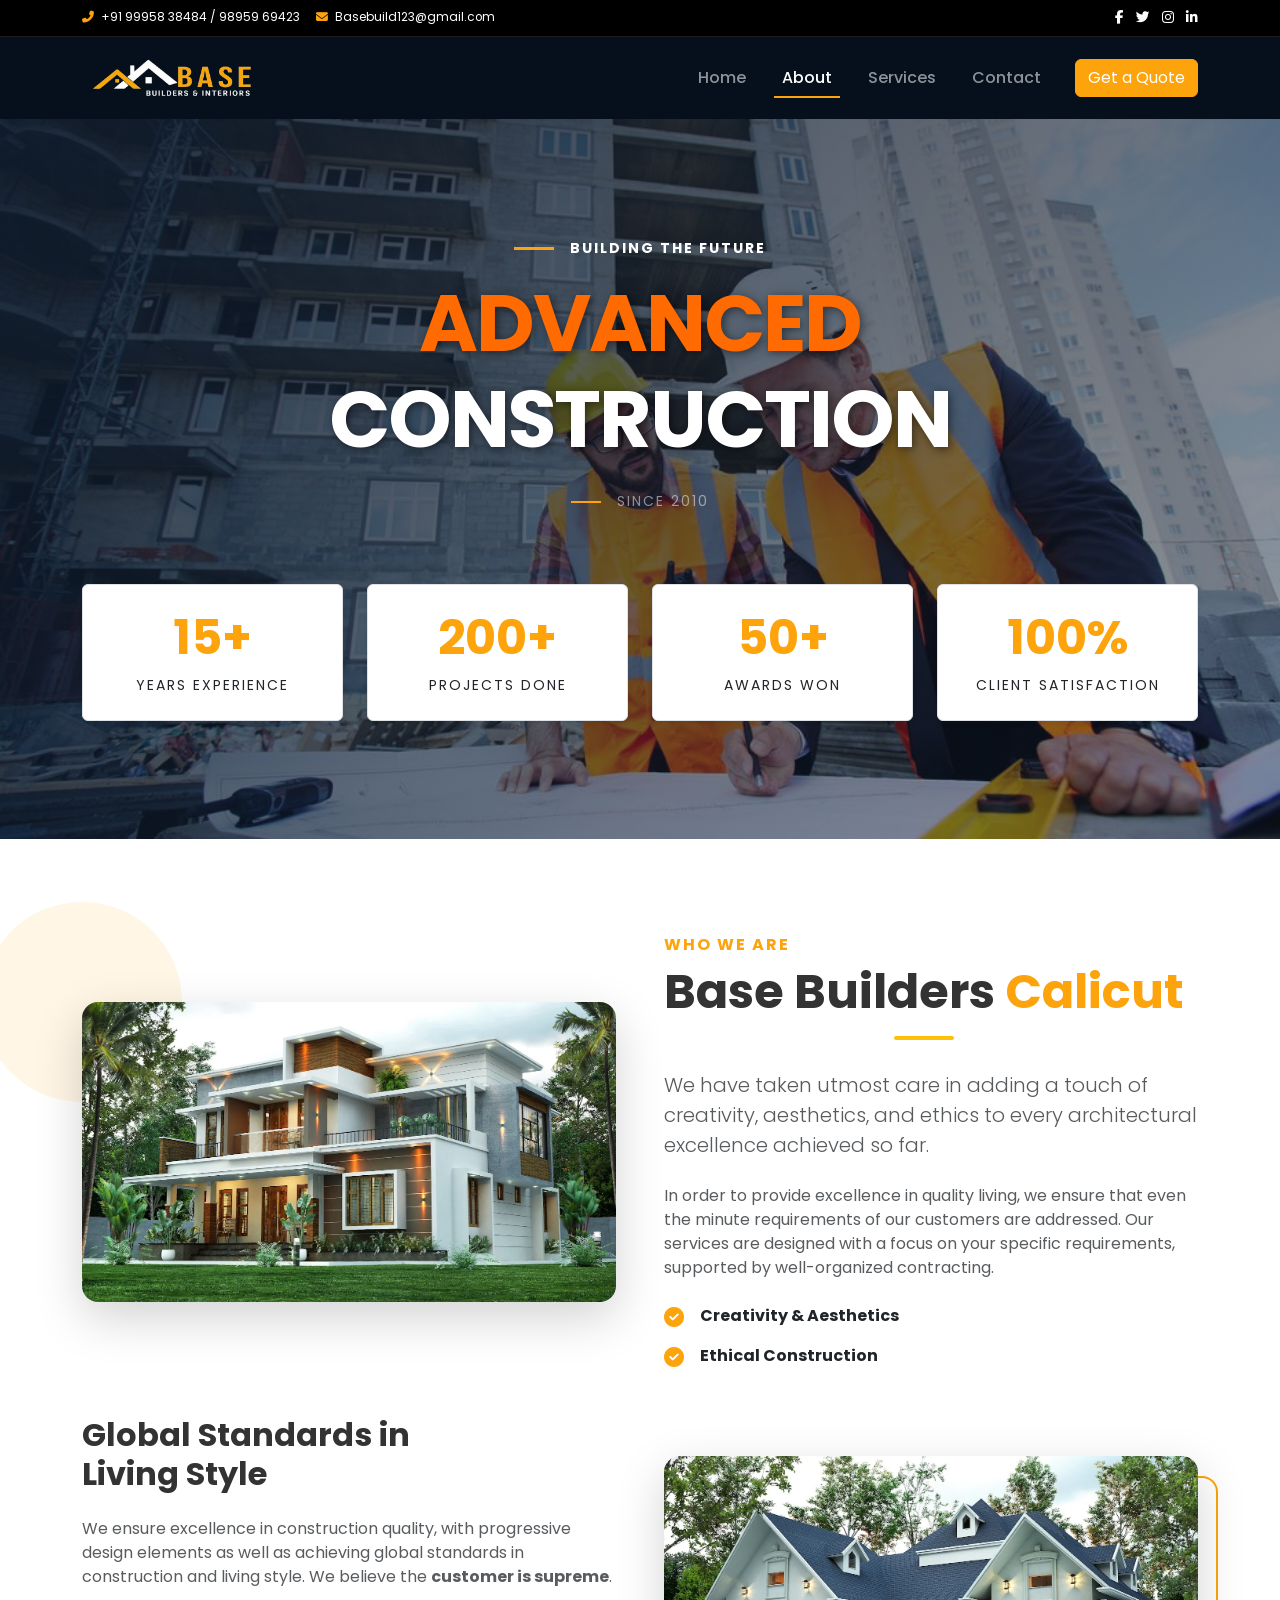
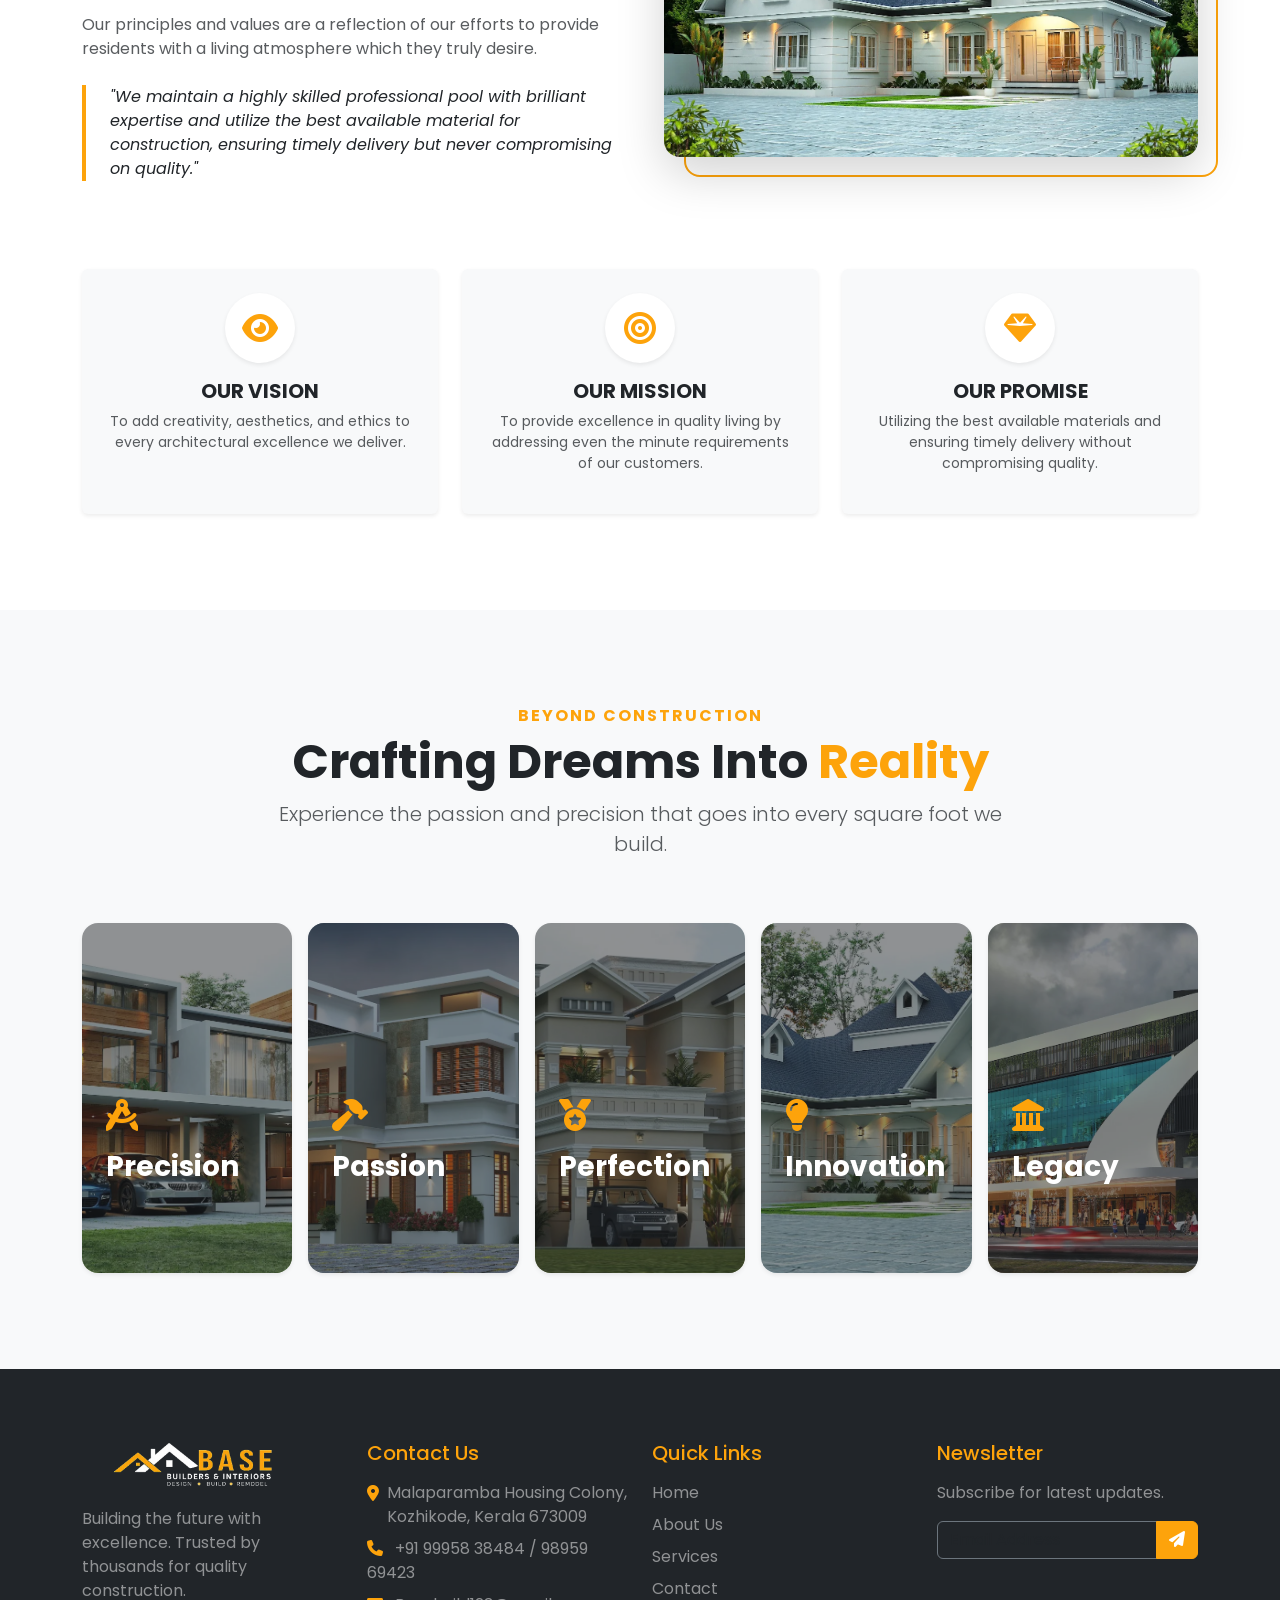
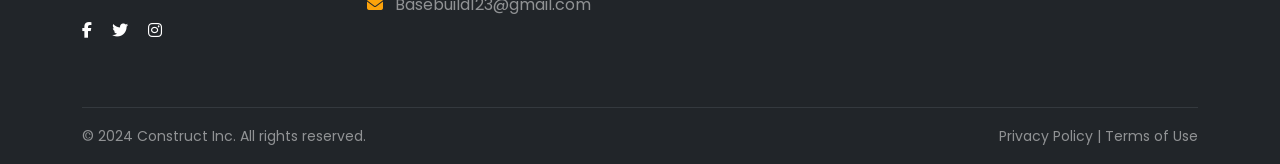
<file: about.html>
<!DOCTYPE html>
<html lang="en">

<head>
    <meta charset="UTF-8">
    <meta name="viewport" content="width=device-width, initial-scale=1.0">
    <link rel="apple-touch-icon" sizes="180x180" href="assets/images/favicon_io/apple-touch-icon.png">
    <link rel="icon" type="image/png" sizes="192x192" href="assets/images/favicon_io/android-chrome-192x192.png">
    <link rel="icon" type="image/png" sizes="512x512" href="assets/images/favicon_io/android-chrome-512x512.png">
    <link rel="manifest" href="assets/images/favicon_io/site.webmanifest">
    <title>Base Builders & Interiors - About Us</title>
    <link href="https://cdn.jsdelivr.net/npm/bootstrap@5.3.0/dist/css/bootstrap.min.css" rel="stylesheet">
    <link href="https://fonts.googleapis.com/css2?family=Poppins:wght@300;400;500;600;700&display=swap"
        rel="stylesheet">
    <link rel="stylesheet" href="https://cdnjs.cloudflare.com/ajax/libs/font-awesome/6.4.0/css/all.min.css">
    <link rel="stylesheet" href="assets/css/style.css">
    <!-- Preload Hero Image for Performance -->
    <link rel="preload" as="image" href="engineers/wdw.jpg">
</head>

<body>

    <!-- Repeat Navbar for consistency -->
    <div class="custom-top-nav py-2 text-white">
        <div class="container d-flex justify-content-center justify-content-md-between align-items-center">
            <div class="top-info d-flex flex-column flex-md-row align-items-center">
                <small class="me-md-3 mb-1 mb-md-0"><i class="fas fa-phone-alt me-1 text-warning"></i> +91 99958 38484 /
                    98959 69423</small>
                <small><i class="fas fa-envelope me-1 text-warning"></i> Basebuild123@gmail.com</small>
            </div>
            <div class="top-social d-none d-md-block">
                <a href="#" class="text-white me-2"><i class="fab fa-facebook-f"></i></a>
                <a href="#" class="text-white me-2"><i class="fab fa-twitter"></i></a>
                <a href="#" class="text-white me-2"><i class="fab fa-instagram"></i></a>
                <a href="#" class="text-white"><i class="fab fa-linkedin-in"></i></a>
            </div>
        </div>
    </div>

    <nav class="navbar navbar-expand-lg navbar-dark sticky-top" id="mainNav">
        <div class="container">
            <a class="navbar-brand fw-bold" href="index.html"><img src="assets/images/xdlogo.png" alt="Construct Logo"
                    style="height: 40px;"></a>
            <button class="navbar-toggler" type="button" data-bs-toggle="modal" data-bs-target="#mobileMenuModal">
                <i class="fas fa-bars text-warning fs-1"></i>
            </button>
            <div class="collapse navbar-collapse" id="navbarNav">
                <ul class="navbar-nav ms-auto mb-2 mb-lg-0">
                    <li class="nav-item"><a class="nav-link" href="index.html">Home</a></li>
                    <li class="nav-item"><a class="nav-link active" href="about.html">About</a></li>
                    <li class="nav-item"><a class="nav-link" href="services.html">Services</a></li>
                    <!-- <li class="nav-item"><a class="nav-link" href="details.html">Details</a></li> -->
                    <li class="nav-item"><a class="nav-link" href="contact.html">Contact</a></li>
                </ul>
                <a href="contact.html" class="btn btn-warning ms-3 d-none d-lg-block">Get a Quote</a>
            </div>
        </div>
    </nav>

    <!-- Mobile Modal -->
    <div class="modal fade" id="mobileMenuModal" tabindex="-1" aria-hidden="true">
        <div class="modal-dialog modal-fullscreen">
            <div class="modal-content bg-dark text-white">
                <div class="modal-header border-0">
                    <h5 class="modal-title"><img src="assets/images/xdlogo.png" alt="Construct Logo"
                            style="height: 40px;">
                    </h5>
                    <button type="button" class="btn-close btn-close-white" data-bs-dismiss="modal"
                        aria-label="Close"></button>
                </div>
                <div class="modal-body d-flex flex-column justify-content-center align-items-center">
                    <ul class="nav flex-column text-start fs-2 gap-3 w-100 px-5">
                        <li class="nav-item"><a class="nav-link text-white" href="index.html"><i
                                    class="fas fa-home me-3"></i> Home</a></li>
                        <li class="nav-item"><a class="nav-link text-white" href="about.html"><i
                                    class="fas fa-user me-3"></i> About</a></li>
                        <li class="nav-item"><a class="nav-link text-white" href="services.html"><i
                                    class="fas fa-hard-hat me-3"></i> Services</a></li>
                        <!-- <li class="nav-item"><a class="nav-link text-white" href="details.html"><i
                                    class="fas fa-layer-group me-3"></i> Details</a></li> -->
                        <li class="nav-item"><a class="nav-link text-white" href="contact.html"><i
                                    class="fas fa-envelope me-3"></i> Contact</a></li>
                    </ul>
                </div>
            </div>
        </div>
    </div>

    <!-- Page Header with Background Image and Cards -->
    <!-- Page Header with White Background and City Drawing -->
    <!-- Page Header with Background Image -->
    <!-- Page Header with Background Image -->
    <section class="position-relative text-white text-center d-flex align-items-center justify-content-center"
        style="min-height: 80vh; background: url('assets/images/engineers/pointing-sketch.jpg') center/cover no-repeat;">
        <!-- Gradient Overlay -->
        <div class="position-absolute top-0 start-0 w-100 h-100"
            style="background: linear-gradient(135deg, rgba(15, 28, 46, 0.9) 0%, rgba(15, 28, 46, 0.4) 100%);"></div>

        <div class="container position-relative z-1 py-5">
            <div class="row justify-content-center">
                <div class="col-lg-10">
                    <div class="d-flex align-items-center justify-content-center mb-3">
                        <span class="bg-warning me-3" style="width: 40px; height: 3px;"></span>
                        <span class="text-uppercase letter-spacing-2 small fw-bold">Building The Future</span>
                    </div>

                    <h1 class="display-1 fw-bold text-uppercase mb-4"
                        style="color: #ff6b00; text-shadow: 2px 2px 10px rgba(0,0,0,0.5); font-weight: 800; letter-spacing: -2px;">
                        Advanced<br><span class="text-white">Construction</span>
                    </h1>

                    <div class="d-flex align-items-center justify-content-center mt-3">
                        <span class="bg-warning me-3" style="width: 30px; height: 2px;"></span>
                        <span class="text-uppercase letter-spacing-2 small text-white-50">Since 2010</span>
                    </div>
                </div>
            </div>

            <!-- Floating Stats Cards (Updated to be visible on white) -->
            <div class="row g-4 justify-content-center mt-5">
                <div class="col-md-3 col-6">
                    <div class="card bg-white border shadow-sm py-4 hover-lift">
                        <h3 class="fw-bold text-warning display-5">15+</h3>
                        <p class="mb-0 small text-uppercase letter-spacing-2 text-dark">Years Experience</p>
                    </div>
                </div>
                <div class="col-md-3 col-6">
                    <div class="card bg-white border shadow-sm py-4 hover-lift">
                        <h3 class="fw-bold text-warning display-5">200+</h3>
                        <p class="mb-0 small text-uppercase letter-spacing-2 text-dark">Projects Done</p>
                    </div>
                </div>
                <div class="col-md-3 col-6">
                    <div class="card bg-white border shadow-sm py-4 hover-lift">
                        <h3 class="fw-bold text-warning display-5">50+</h3>
                        <p class="mb-0 small text-uppercase letter-spacing-2 text-dark">Awards Won</p>
                    </div>
                </div>
                <div class="col-md-3 col-6">
                    <div class="card bg-white border shadow-sm py-4 hover-lift">
                        <h3 class="fw-bold text-warning display-5">100%</h3>
                        <p class="mb-0 small text-uppercase letter-spacing-2 text-dark">Client Satisfaction</p>
                    </div>
                </div>
            </div>
        </div>
    </section>

    <!-- Who We Are Section -->
    <section class="py-5 bg-white overflow-hidden">
        <div class="container py-5">
            <!-- Part 1: Introduction -->
            <div class="row align-items-center mb-5 gx-5">
                <div class="col-lg-6 mb-4 mb-lg-0">
                    <div class="position-relative">
                        <img src="assets/images/ourworks/unnamed (1).webp"
                            class="img-fluid rounded-4 shadow-lg position-relative z-2"
                            alt="Base Builders Architecture">
                        <div class="position-absolute top-0 start-0 translate-middle bg-warning rounded-circle d-none d-lg-block"
                            style="width: 200px; height: 200px; opacity: 0.1; z-index: 1;"></div>
                        <div class="position-absolute bottom-0 end-0 translate-middle-x bg-dark rounded-circle d-none d-lg-block"
                            style="width: 150px; height: 150px; opacity: 0.05; z-index: 1;"></div>
                    </div>
                </div>
                <div class="col-lg-6">
                    <h6 class="text-warning text-uppercase fw-bold letter-spacing-2 mb-2">Who We Are</h6>
                    <h2 class="display-5 fw-bold mb-4 title-centered-line d-inline-block">Base Builders <span
                            class="text-warning">Calicut</span></h2>
                    <p class="lead text-dark opacity-75 mb-4">
                        We have taken utmost care in adding a touch of creativity, aesthetics, and ethics to every
                        architectural excellence achieved so far.
                    </p>
                    <p class="text-muted mb-4">
                        In order to provide excellence in quality living, we ensure that even the minute requirements of
                        our customers are addressed.
                        Our services are designed with a focus on your specific requirements, supported by
                        well-organized contracting.
                    </p>
                    <div class="d-flex align-items-center mb-3">
                        <i class="fas fa-check-circle text-warning fa-lg me-3"></i>
                        <span class="fw-bold text-dark">Creativity & Aesthetics</span>
                    </div>
                    <div class="d-flex align-items-center">
                        <i class="fas fa-check-circle text-warning fa-lg me-3"></i>
                        <span class="fw-bold text-dark">Ethical Construction</span>
                    </div>
                </div>
            </div>

            <!-- Part 2: Premium Standards -->
            <div class="row align-items-center flex-lg-row-reverse mt-5 gx-5">
                <div class="col-lg-6 mb-4 mb-lg-0">
                    <div class="position-relative">
                        <img src="assets/images/ourworks/unnamed (2).webp"
                            class="img-fluid rounded-4 shadow-lg position-relative z-2" alt="Premium Living Standards">
                        <!-- Decorative Border -->
                        <div class="position-absolute top-0 start-0 w-100 h-100 border border-warning border-2 rounded-4"
                            style="transform: translate(20px, 20px); z-index: 1;"></div>
                    </div>
                </div>
                <div class="col-lg-6">
                    <h2 class="fw-bold mb-4">Global Standards in <br>Living Style</h2>
                    <p class="text-muted mb-4">
                        We ensure excellence in construction quality, with progressive design elements as well as
                        achieving global standards in construction and living style.
                        We believe the <strong>customer is supreme</strong>.
                    </p>
                    <p class="text-muted mb-4">
                        Our principles and values are a reflection of our efforts to provide residents with a living
                        atmosphere which they truly desire.
                    </p>
                    <blockquote class="border-start border-warning border-4 ps-4 fst-italic text-dark">
                        "We maintain a highly skilled professional pool with brilliant expertise and utilize the best
                        available material for construction, ensuring timely delivery but never compromising on
                        quality."
                    </blockquote>
                </div>
            </div>

            <!-- Part 3: Core Values Cards -->
            <div class="row g-4 mt-5">
                <div class="col-md-4">
                    <div class="card h-100 border-0 shadow-sm hover-lift bg-light">
                        <div class="card-body p-4 text-center">
                            <div class="icon-box-floating bg-white text-warning rounded-circle shadow-sm mx-auto mb-3 d-flex align-items-center justify-content-center"
                                style="width: 70px; height: 70px;">
                                <i class="fas fa-eye fa-2x"></i>
                            </div>
                            <h5 class="fw-bold text-uppercase">Our Vision</h5>
                            <p class="text-muted small">To add creativity, aesthetics, and ethics to every architectural
                                excellence we deliver.</p>
                        </div>
                    </div>
                </div>
                <div class="col-md-4">
                    <div class="card h-100 border-0 shadow-sm hover-lift bg-light">
                        <div class="card-body p-4 text-center">
                            <div class="icon-box-floating bg-white text-warning rounded-circle shadow-sm mx-auto mb-3 d-flex align-items-center justify-content-center"
                                style="width: 70px; height: 70px;">
                                <i class="fas fa-bullseye fa-2x"></i>
                            </div>
                            <h5 class="fw-bold text-uppercase">Our Mission</h5>
                            <p class="text-muted small">To provide excellence in quality living by addressing even the
                                minute requirements of our customers.</p>
                        </div>
                    </div>
                </div>
                <div class="col-md-4">
                    <div class="card h-100 border-0 shadow-sm hover-lift bg-light">
                        <div class="card-body p-4 text-center">
                            <div class="icon-box-floating bg-white text-warning rounded-circle shadow-sm mx-auto mb-3 d-flex align-items-center justify-content-center"
                                style="width: 70px; height: 70px;">
                                <i class="fas fa-gem fa-2x"></i>
                            </div>
                            <h5 class="fw-bold text-uppercase">Our Promise</h5>
                            <p class="text-muted small">Utilizing the best available materials and ensuring timely
                                delivery without compromising quality.</p>
                        </div>
                    </div>
                </div>
            </div>
        </div>
    </section>

    <!-- Crafting Dreams - Accordion Gallery -->
    <section class="py-5 bg-light overflow-hidden">
        <div class="container py-5">
            <div class="row justify-content-center mb-5">
                <div class="col-lg-8 text-center">
                    <h6 class="text-warning text-uppercase fw-bold letter-spacing-2 mb-2">Beyond Construction</h6>
                    <h2 class="display-5 fw-bold text-dark">Crafting Dreams Into <span
                            class="text-warning">Reality</span></h2>
                    <p class="lead text-muted">Experience the passion and precision that goes into every square foot we
                        build.</p>
                </div>
            </div>

            <!-- Accordion Gallery Container -->
            <div class="d-flex flex-column flex-lg-row gap-3" style="min-height: 350px;">

                <!-- Panel 1: Precision -->
                <div class="accordion-panel position-relative rounded-4 overflow-hidden flex-fill shadow-sm"
                    style="background: url('assets/images/ourworks/unnamed (3).webp') center/cover; transition: all 0.5s ease; cursor: pointer; min-height: 200px;">
                    <div
                        class="position-absolute top-0 start-0 w-100 h-100 bg-dark opacity-50 transition-opacity panel-overlay">
                    </div>
                    <div class="position-absolute bottom-0 start-0 p-4 text-white w-100 z-1">
                        <div class="icon-box mb-3 text-warning"><i class="fas fa-drafting-compass fa-2x"></i></div>
                        <h3 class="fw-bold mb-2">Precision</h3>
                        <p class="fw-bold text-white panel-desc opacity-0 transition-opacity"
                            style="max-height: 0; overflow: hidden;">Every measurement matters. We ensure 100% accuracy
                            in our architectural planning.</p>
                    </div>
                </div>

                <!-- Panel 2: Passion -->
                <div class="accordion-panel position-relative rounded-4 overflow-hidden flex-fill shadow-sm"
                    style="background: url('assets/images/ourworks/unnamed (7).webp') center/cover; transition: all 0.5s ease; cursor: pointer; min-height: 200px;">
                    <div
                        class="position-absolute top-0 start-0 w-100 h-100 bg-dark opacity-50 transition-opacity panel-overlay">
                    </div>
                    <div class="position-absolute bottom-0 start-0 p-4 text-white w-100 z-1">
                        <div class="icon-box mb-3 text-warning"><i class="fas fa-hammer fa-2x"></i></div>
                        <h3 class="fw-bold mb-2">Passion</h3>
                        <p class="fw-bold text-white panel-desc opacity-0 transition-opacity"
                            style="max-height: 0; overflow: hidden;">Our team builds
                            with heart. Dedication is the mortar that holds our projects together.</p>
                    </div>
                </div>

                <!-- Panel 3: Perfection -->
                <div class="accordion-panel position-relative rounded-4 overflow-hidden flex-fill shadow-sm"
                    style="background: url('assets/images/ourworks/unnamed (5).webp') center/cover; transition: all 0.5s ease; cursor: pointer; min-height: 200px;">
                    <div
                        class="position-absolute top-0 start-0 w-100 h-100 bg-dark opacity-50 transition-opacity panel-overlay">
                    </div>
                    <div class="position-absolute bottom-0 start-0 p-4 text-white w-100 z-1">
                        <div class="icon-box mb-3 text-warning"><i class="fas fa-medal fa-2x"></i></div>
                        <h3 class="fw-bold mb-2">Perfection</h3>
                        <p class="fw-bold text-white panel-desc opacity-0 transition-opacity"
                            style="max-height: 0; overflow: hidden;">We don't stop until it's flawless. Global standards
                            for local masterpieces.</p>
                    </div>
                </div>

                <!-- Panel 4: Innovation -->
                <div class="accordion-panel position-relative rounded-4 overflow-hidden flex-fill shadow-sm"
                    style="background: url('assets/images/ourworks/unnamed (2).webp') center/cover; transition: all 0.5s ease; cursor: pointer; min-height: 200px;">
                    <div
                        class="position-absolute top-0 start-0 w-100 h-100 bg-dark opacity-50 transition-opacity panel-overlay">
                    </div>
                    <div class="position-absolute bottom-0 start-0 p-4 text-white w-100 z-1">
                        <div class="icon-box mb-3 text-warning"><i class="fas fa-lightbulb fa-2x"></i></div>
                        <h3 class="fw-bold mb-2">Innovation</h3>
                        <p class="fw-bold text-white panel-desc opacity-0 transition-opacity"
                            style="max-height: 0; overflow: hidden;">Pushing boundaries with cutting-edge design and
                            modern
                            construction techniques.</p>
                    </div>
                </div>

                <!-- Panel 5: Legacy -->
                <div class="accordion-panel position-relative rounded-4 overflow-hidden flex-fill shadow-sm"
                    style="background: url('assets/images/ourworks/unnamed (6).webp') center/cover; transition: all 0.5s ease; cursor: pointer; min-height: 200px;">
                    <div
                        class="position-absolute top-0 start-0 w-100 h-100 bg-dark opacity-50 transition-opacity panel-overlay">
                    </div>
                    <div class="position-absolute bottom-0 start-0 p-4 text-white w-100 z-1">
                        <div class="icon-box mb-3 text-warning"><i class="fas fa-landmark fa-2x"></i></div>
                        <h3 class="fw-bold mb-2">Legacy</h3>
                        <p class="fw-bold text-white panel-desc opacity-0 transition-opacity"
                            style="max-height: 0; overflow: hidden;">Building structures that stand the test of time,
                            creating a lasting impact.</p>
                    </div>
                </div>
            </div>
        </div>
    </section>

    <!-- Footer -->
    <!-- Footer -->
    <footer class="bg-dark text-white pt-5 pb-3">
        <div class="container">
            <div class="row py-4">
                <!-- Column 1: Logo -->
                <div class="col-lg-3 col-md-6 mb-4">
                    <a class="navbar-brand fw-bold fs-3" href="index.html">
                        <img src="assets/images/d.png" alt="Construct Logo" style="height: 50px;">
                    </a>
                    <p class="mt-3 text-white-50">
                        Building the future with excellence. Trusted by thousands for quality construction.
                    </p>
                    <div class="social-links mt-3">
                        <a href="#" class="text-white me-3"><i class="fab fa-facebook-f"></i></a>
                        <a href="#" class="text-white me-3"><i class="fab fa-twitter"></i></a>
                        <a href="#" class="text-white me-3"><i class="fab fa-instagram"></i></a>
                    </div>
                </div>
                <!-- Column 2: Address -->
                <div class="col-lg-3 col-md-6 mb-4">
                    <h5 class="text-warning mb-3">Contact Us</h5>
                    <ul class="list-unstyled text-white-50">
                        <li class="mb-2 d-flex"><i class="fas fa-map-marker-alt me-2 text-warning mt-1"></i>
                            <span>Malaparamba Housing Colony, Kozhikode, Kerala 673009</span>
                        </li>
                        <li class="mb-2"><i class="fas fa-phone me-2 text-warning"></i> +91 99958 38484 / 98959 69423
                        </li>
                        <li class="mb-2"><i class="fas fa-envelope me-2 text-warning"></i> Basebuild123@gmail.com</li>
                    </ul>
                </div>
                <!-- Column 3: Quick Links -->
                <div class="col-lg-3 col-md-6 mb-4">
                    <h5 class="text-warning mb-3">Quick Links</h5>
                    <ul class="list-unstyled">
                        <li class="mb-2"><a href="index.html"
                                class="text-white-50 text-decoration-none hover-white">Home</a></li>
                        <li class="mb-2"><a href="about.html"
                                class="text-white-50 text-decoration-none hover-white">About Us</a></li>
                        <!-- <li class="mb-2"><a href="details.html"
                                class="text-white-50 text-decoration-none hover-white">Details</a></li> -->
                        <li class="mb-2"><a href="services.html"
                                class="text-white-50 text-decoration-none hover-white">Services</a></li>
                        <li class="mb-2"><a href="contact.html"
                                class="text-white-50 text-decoration-none hover-white">Contact</a></li>
                    </ul>
                </div>
                <!-- Column 4: Newsletter -->
                <div class="col-lg-3 col-md-6 mb-4">
                    <h5 class="text-warning mb-3">Newsletter</h5>
                    <p class="text-white-50">Subscribe for latest updates.</p>
                    <form>
                        <div class="input-group mb-3">
                            <input type="email" class="form-control bg-transparent text-white border-secondary"
                                placeholder="Email Address">
                            <button class="btn btn-warning" type="button"><i class="fas fa-paper-plane"></i></button>
                        </div>
                    </form>
                </div>
            </div>
            <hr class="border-secondary">
            <div class="row">
                <div class="col-md-6 text-center text-md-start">
                    <small class="text-white-50">&copy; 2024 Construct Inc. All rights reserved.</small>
                </div>
                <div class="col-md-6 text-center text-md-end">
                    <small class="text-white-50">Privacy Policy | Terms of Use</small>
                </div>
            </div>
        </div>
    </footer>

    <script src="https://cdn.jsdelivr.net/npm/bootstrap@5.3.0/dist/js/bootstrap.bundle.min.js"></script>
    <script src="assets/js/image-loader.js"></script>
    <script>
        // Accordion Gallery Interaction for Mobile/Touch
        document.addEventListener('DOMContentLoaded', function () {
            const panels = document.querySelectorAll('.accordion-panel');

            // Click Handler
            panels.forEach(panel => {
                panel.addEventListener('click', function () {
                    panels.forEach(p => {
                        if (p !== this) p.classList.remove('active');
                    });
                    this.classList.toggle('active');
                });
            });

            // Scroll Handler (Mobile Only)
            if (window.innerWidth <= 991) {
                const observerOptions = {
                    root: null,
                    rootMargin: '-20% 0px -20% 0px', // Trigger when element is in middle 60% of screen
                    threshold: 0.5
                };

                const observer = new IntersectionObserver((entries) => {
                    entries.forEach(entry => {
                        if (entry.isIntersecting) {
                            // Close others
                            panels.forEach(p => p.classList.remove('active'));
                            // Open current
                            entry.target.classList.add('active');
                        }
                    });
                }, observerOptions);

                panels.forEach(panel => observer.observe(panel));
            }
        });
    </script>
</body>

</html>
</file>
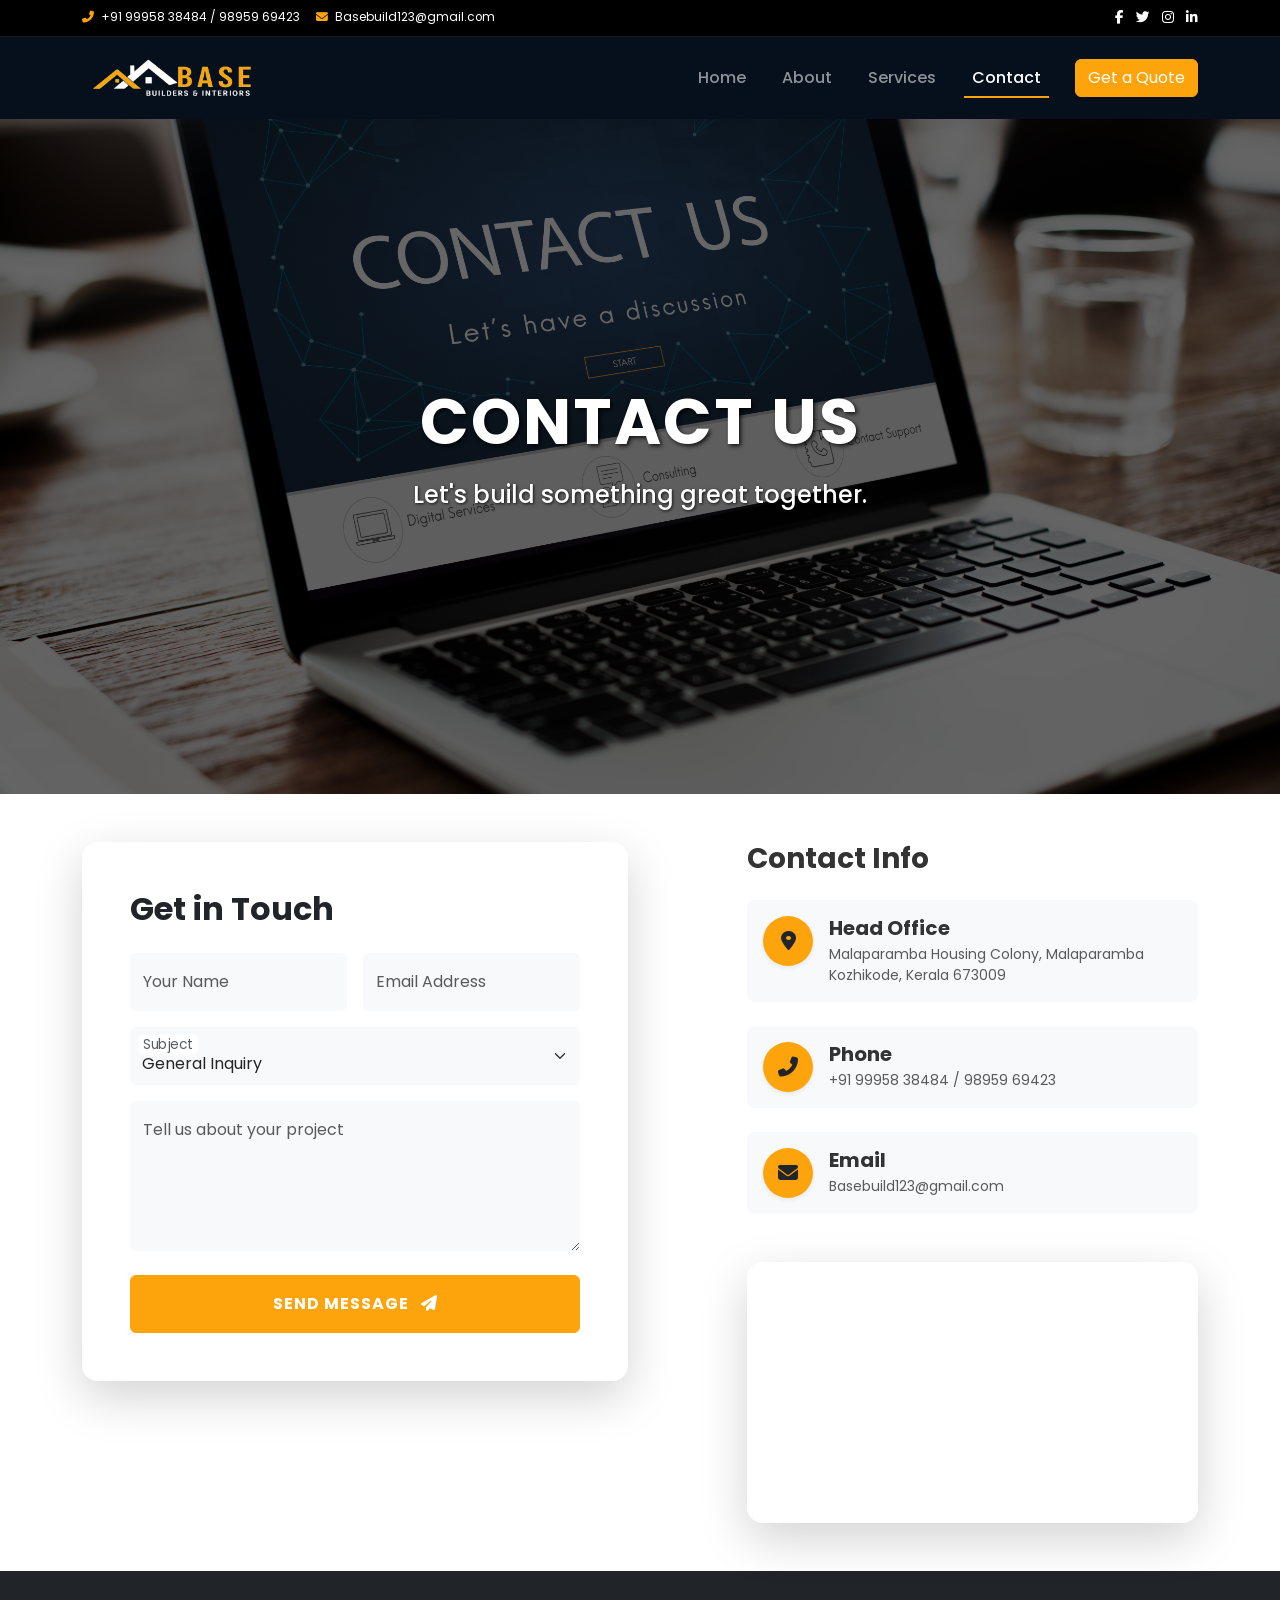
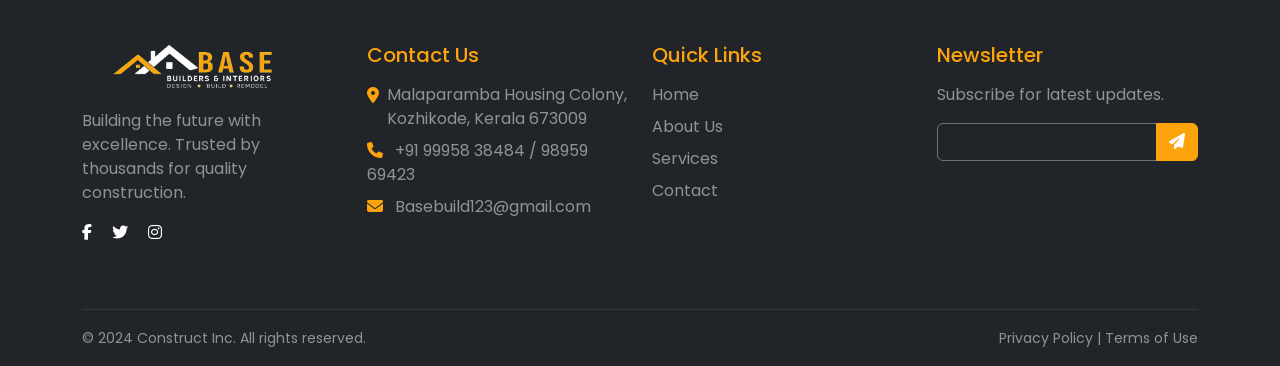
<file: contact.html>
<!DOCTYPE html>
<html lang="en">

<head>
    <meta charset="UTF-8">
    <meta name="viewport" content="width=device-width, initial-scale=1.0">
    <link rel="apple-touch-icon" sizes="180x180" href="assets/images/favicon_io/apple-touch-icon.png">
    <link rel="icon" type="image/png" sizes="192x192" href="assets/images/favicon_io/android-chrome-192x192.png">
    <link rel="icon" type="image/png" sizes="512x512" href="assets/images/favicon_io/android-chrome-512x512.png">
    <link rel="manifest" href="assets/images/favicon_io/site.webmanifest">
    <title>Base Builders & Interiors - Contact</title>
    <link href="https://cdn.jsdelivr.net/npm/bootstrap@5.3.0/dist/css/bootstrap.min.css" rel="stylesheet">
    <link href="https://fonts.googleapis.com/css2?family=Poppins:wght@300;400;500;600;700&display=swap"
        rel="stylesheet">
    <link rel="stylesheet" href="https://cdnjs.cloudflare.com/ajax/libs/font-awesome/6.4.0/css/all.min.css">
    <link rel="stylesheet" href="assets/css/style.css">
</head>

<body>

    <div class="custom-top-nav py-2 text-white">
        <div class="container d-flex justify-content-center justify-content-md-between align-items-center">
            <div class="top-info d-flex flex-column flex-md-row align-items-center">
                <small class="me-md-3 mb-1 mb-md-0"><i class="fas fa-phone-alt me-1 text-warning"></i> +91 99958 38484 /
                    98959 69423</small>
                <small><i class="fas fa-envelope me-1 text-warning"></i> Basebuild123@gmail.com</small>
            </div>
            <div class="top-social d-none d-md-block">
                <a href="#" class="text-white me-2"><i class="fab fa-facebook-f"></i></a>
                <a href="#" class="text-white me-2"><i class="fab fa-twitter"></i></a>
                <a href="#" class="text-white me-2"><i class="fab fa-instagram"></i></a>
                <a href="#" class="text-white"><i class="fab fa-linkedin-in"></i></a>
            </div>
        </div>
    </div>

    <nav class="navbar navbar-expand-lg navbar-dark sticky-top" id="mainNav">
        <div class="container">
            <a class="navbar-brand fw-bold" href="index.html">
                <img src="assets/images/xdlogo.png" alt="Construct Logo" style="height:40px;">
            </a>
            <button class="navbar-toggler" type="button" data-bs-toggle="modal" data-bs-target="#mobileMenuModal">
                <span class="navbar-toggler-icon"></span>
            </button>
            <div class="collapse navbar-collapse" id="navbarNav">
                <ul class="navbar-nav ms-auto mb-2 mb-lg-0">
                    <li class="nav-item"><a class="nav-link" href="index.html">Home</a></li>
                    <li class="nav-item"><a class="nav-link" href="about.html">About</a></li>
                    <li class="nav-item"><a class="nav-link" href="services.html">Services</a></li>
                    <!-- <li class="nav-item"><a class="nav-link" href="details.html">Details</a></li> -->
                    <li class="nav-item"><a class="nav-link active" href="contact.html">Contact</a></li>
                </ul>
                <a href="contact.html" class="btn btn-warning ms-3 d-none d-lg-block">Get a Quote</a>
            </div>
        </div>
    </nav>

    <!-- Mobile Modal -->
    <div class="modal fade" id="mobileMenuModal" tabindex="-1" aria-hidden="true">
        <div class="modal-dialog modal-fullscreen">
            <div class="modal-content bg-dark text-white">
                <div class="modal-header border-0">
                    <h5 class="modal-title"><img src="assets/images/xdlogo.png" alt="Construct Logo"
                            style="height: 40px;"></h5>
                    <button type="button" class="btn-close btn-close-white" data-bs-dismiss="modal"
                        aria-label="Close"></button>
                </div>
                <div class="modal-body d-flex flex-column justify-content-center align-items-center">
                    <ul class="nav flex-column text-center fs-2 gap-3">
                        <li class="nav-item"><a class="nav-link text-white" href="index.html">Home</a></li>
                        <li class="nav-item"><a class="nav-link text-white" href="about.html">About</a></li>
                        <li class="nav-item"><a class="nav-link text-white" href="services.html">Services</a></li>
                        <!-- <li class="nav-item"><a class="nav-link text-white" href="details.html">Details</a></li> -->
                        <li class="nav-item"><a class="nav-link text-white" href="contact.html">Contact</a></li>
                    </ul>
                </div>
            </div>
        </div>
    </div>

    <section class="position-relative text-white text-center d-flex align-items-center justify-content-center"
        style="min-height: 75vh; background: url('assets/images/Hero/fd.jpg') center center/cover no-repeat;">
        <!-- Dark Overlay -->
        <div class="position-absolute top-0 start-0 w-100 h-100" style="background: rgba(0,0,0,0.6);"></div>

        <div class="container position-relative z-1 py-5">
            <h1 class="display-3 fw-bold text-uppercase letter-spacing-2 mb-3"
                style="text-shadow: 2px 2px 4px rgba(0,0,0,0.8);">Contact Us</h1>
            <p class="lead text-white fw-medium fs-4" style="text-shadow: 1px 1px 3px rgba(0,0,0,0.8);">Let's build
                something great together.</p>
        </div>
    </section>

    <section class="py-5">
        <div class="container">
            <div class="row">
                <div class="col-lg-6 mb-5 mb-lg-0">
                    <div class="card border-0 shadow-lg rounded-4 overflow-hidden">
                        <div class="card-body p-4 p-md-5 bg-white">
                            <h2 class="fw-bold mb-4">Get in Touch</h2>
                            <form>
                                <div class="row g-3">
                                    <div class="col-md-6">
                                        <div class="form-floating mb-3">
                                            <input type="text" class="form-control bg-light border-0" id="nameInput"
                                                placeholder="Your Name">
                                            <label for="nameInput" class="text-muted">Your Name</label>
                                        </div>
                                    </div>
                                    <div class="col-md-6">
                                        <div class="form-floating mb-3">
                                            <input type="email" class="form-control bg-light border-0" id="emailInput"
                                                placeholder="name@example.com">
                                            <label for="emailInput" class="text-muted">Email Address</label>
                                        </div>
                                    </div>
                                </div>

                                <div class="form-floating mb-3">
                                    <select class="form-select bg-light border-0" id="subjectSelect"
                                        aria-label="Project Type">
                                        <option selected>General Inquiry</option>
                                        <option value="1">Residential Construction</option>
                                        <option value="2">Commercial Project</option>
                                        <option value="3">Renovation</option>
                                        <option value="4">Career Opportunity</option>
                                    </select>
                                    <label for="subjectSelect" class="text-muted">Subject</label>
                                </div>

                                <div class="form-floating mb-4">
                                    <textarea class="form-control bg-light border-0" placeholder="Leave a comment here"
                                        id="messageTextarea" style="height: 150px"></textarea>
                                    <label for="messageTextarea" class="text-muted">Tell us about your project</label>
                                </div>

                                <button type="submit"
                                    class="btn btn-warning w-100 py-3 fw-bold text-uppercase letter-spacing-1 hover-lift">
                                    Send Message <i class="fas fa-paper-plane ms-2"></i>
                                </button>
                            </form>
                        </div>
                    </div>
                </div>
                <div class="col-lg-5 offset-lg-1">
                    <div class="d-flex flex-column h-100 justify-content-between">
                        <div>
                            <h3 class="fw-bold mb-4">Contact Info</h3>

                            <!-- Address Card -->
                            <div class="d-flex mb-4 p-3 rounded-3 bg-light hover-lift transition-all">
                                <div class="flex-shrink-0">
                                    <div class="bg-warning text-dark rounded-circle d-flex align-items-center justify-content-center shadow-sm"
                                        style="width: 50px; height: 50px;">
                                        <i class="fas fa-map-marker-alt fa-lg"></i>
                                    </div>
                                </div>
                                <div class="ms-3">
                                    <h5 class="fw-bold mb-1">Head Office</h5>
                                    <p class="text-muted mb-0 small">Malaparamba Housing Colony,
                                        Malaparamba<br>Kozhikode, Kerala 673009
                                    </p>
                                </div>
                            </div>

                            <!-- Phone Card -->
                            <div class="d-flex mb-4 p-3 rounded-3 bg-light hover-lift transition-all">
                                <div class="flex-shrink-0">
                                    <div class="bg-warning text-dark rounded-circle d-flex align-items-center justify-content-center shadow-sm"
                                        style="width: 50px; height: 50px;">
                                        <i class="fas fa-phone-alt fa-lg"></i>
                                    </div>
                                </div>
                                <div class="ms-3">
                                    <h5 class="fw-bold mb-1">Phone</h5>
                                    <p class="text-muted mb-0 small">+91 99958 38484 / 98959 69423</p>
                                </div>
                            </div>

                            <!-- Email Card -->
                            <div class="d-flex mb-4 p-3 rounded-3 bg-light hover-lift transition-all">
                                <div class="flex-shrink-0">
                                    <div class="bg-warning text-dark rounded-circle d-flex align-items-center justify-content-center shadow-sm"
                                        style="width: 50px; height: 50px;">
                                        <i class="fas fa-envelope fa-lg"></i>
                                    </div>
                                </div>
                                <div class="ms-3">
                                    <h5 class="fw-bold mb-1">Email</h5>
                                    <p class="text-muted mb-0 small">Basebuild123@gmail.com</p>
                                </div>
                            </div>
                        </div>

                        <!-- Embedded Map -->
                        <div class="mt-4 rounded-4 overflow-hidden shadow-lg border border-2 border-white">
                            <iframe
                                src="https://www.google.com/maps/embed?pb=!1m18!1m12!1m3!1d3912.64891445963!2d75.80307887509606!3d11.287197888894305!2m3!1f0!2f0!3f0!3m2!1i1024!2i768!4f13.1!3m3!1m2!1s0x3ba65c1e61384b0d%3A0x592b0818d8389a6d!2sBase%20Builders%20Calicut!5e0!3m2!1sen!2sin!4v1770986224177!5m2!1sen!2sin"
                                width="100%" height="250" style="border:0;" allowfullscreen="" loading="lazy"
                                referrerpolicy="no-referrer-when-downgrade">
                            </iframe>
                        </div>
                    </div>
                </div>
            </div>
        </div>
    </section>

    <!-- Footer -->
    <footer class="bg-dark text-white pt-5 pb-3">
        <div class="container">
            <div class="row py-4">
                <!-- Column 1: Logo -->
                <div class="col-lg-3 col-md-6 mb-4">
                    <a class="navbar-brand fw-bold fs-3" href="index.html">
                        <img src="assets/images/d.png" alt="Construct Logo" style="height: 50px;">
                    </a>
                    <p class="mt-3 text-white-50">
                        Building the future with excellence. Trusted by thousands for quality construction.
                    </p>
                    <div class="social-links mt-3">
                        <a href="#" class="text-white me-3"><i class="fab fa-facebook-f"></i></a>
                        <a href="#" class="text-white me-3"><i class="fab fa-twitter"></i></a>
                        <a href="#" class="text-white me-3"><i class="fab fa-instagram"></i></a>
                    </div>
                </div>
                <!-- Column 2: Address -->
                <div class="col-lg-3 col-md-6 mb-4">
                    <h5 class="text-warning mb-3">Contact Us</h5>
                    <ul class="list-unstyled text-white-50">
                        <li class="mb-2 d-flex"><i class="fas fa-map-marker-alt me-2 text-warning mt-1"></i>
                            <span>Malaparamba Housing Colony, Kozhikode, Kerala 673009</span>
                        </li>
                        <li class="mb-2"><i class="fas fa-phone me-2 text-warning"></i> +91 99958 38484 / 98959 69423
                        </li>
                        <li class="mb-2"><i class="fas fa-envelope me-2 text-warning"></i> Basebuild123@gmail.com</li>
                    </ul>
                </div>
                <!-- Column 3: Quick Links -->
                <div class="col-lg-3 col-md-6 mb-4">
                    <h5 class="text-warning mb-3">Quick Links</h5>
                    <ul class="list-unstyled">
                        <li class="mb-2"><a href="index.html"
                                class="text-white-50 text-decoration-none hover-white">Home</a></li>
                        <li class="mb-2"><a href="about.html"
                                class="text-white-50 text-decoration-none hover-white">About Us</a></li>
                        <li class="mb-2"><a href="services.html"
                                class="text-white-50 text-decoration-none hover-white">Services</a></li>
                        <!-- <li class="mb-2"><a href="details.html"
                                class="text-white-50 text-decoration-none hover-white">Details</a></li> -->
                        <li class="mb-2"><a href="contact.html"
                                class="text-white-50 text-decoration-none hover-white">Contact</a></li>
                    </ul>
                </div>
                <!-- Column 4: Newsletter -->
                <div class="col-lg-3 col-md-6 mb-4">
                    <h5 class="text-warning mb-3">Newsletter</h5>
                    <p class="text-white-50">Subscribe for latest updates.</p>
                    <form>
                        <div class="input-group mb-3">
                            <input type="email" class="form-control bg-transparent text-white border-secondary"
                                placeholder="Email Address">
                            <button class="btn btn-warning" type="button"><i class="fas fa-paper-plane"></i></button>
                        </div>
                    </form>
                </div>
            </div>
            <hr class="border-secondary">
            <div class="row">
                <div class="col-md-6 text-center text-md-start">
                    <small class="text-white-50">&copy; 2024 Construct Inc. All rights reserved.</small>
                </div>
                <div class="col-md-6 text-center text-md-end">
                    <small class="text-white-50">Privacy Policy | Terms of Use</small>
                </div>
            </div>
        </div>
    </footer>

    <script src="https://cdn.jsdelivr.net/npm/bootstrap@5.3.0/dist/js/bootstrap.bundle.min.js"></script>
</body>

</html>
</file>
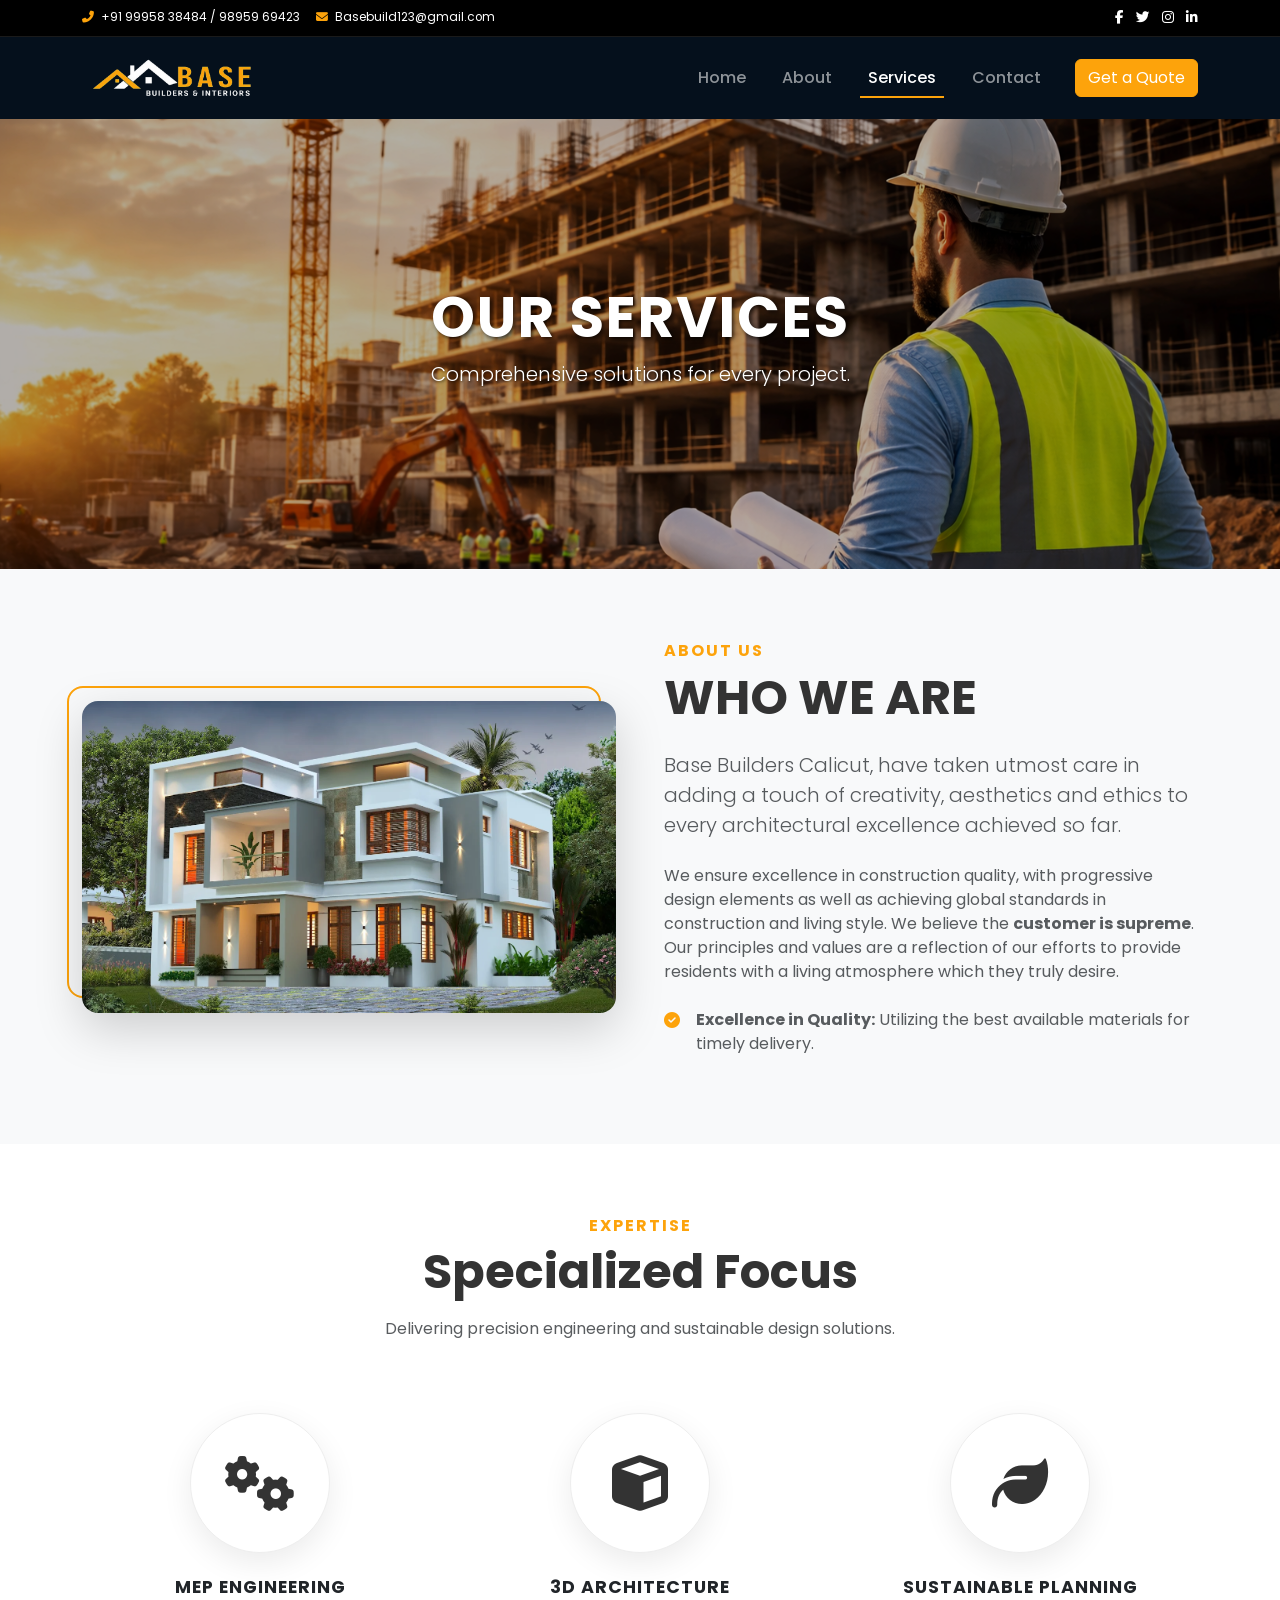
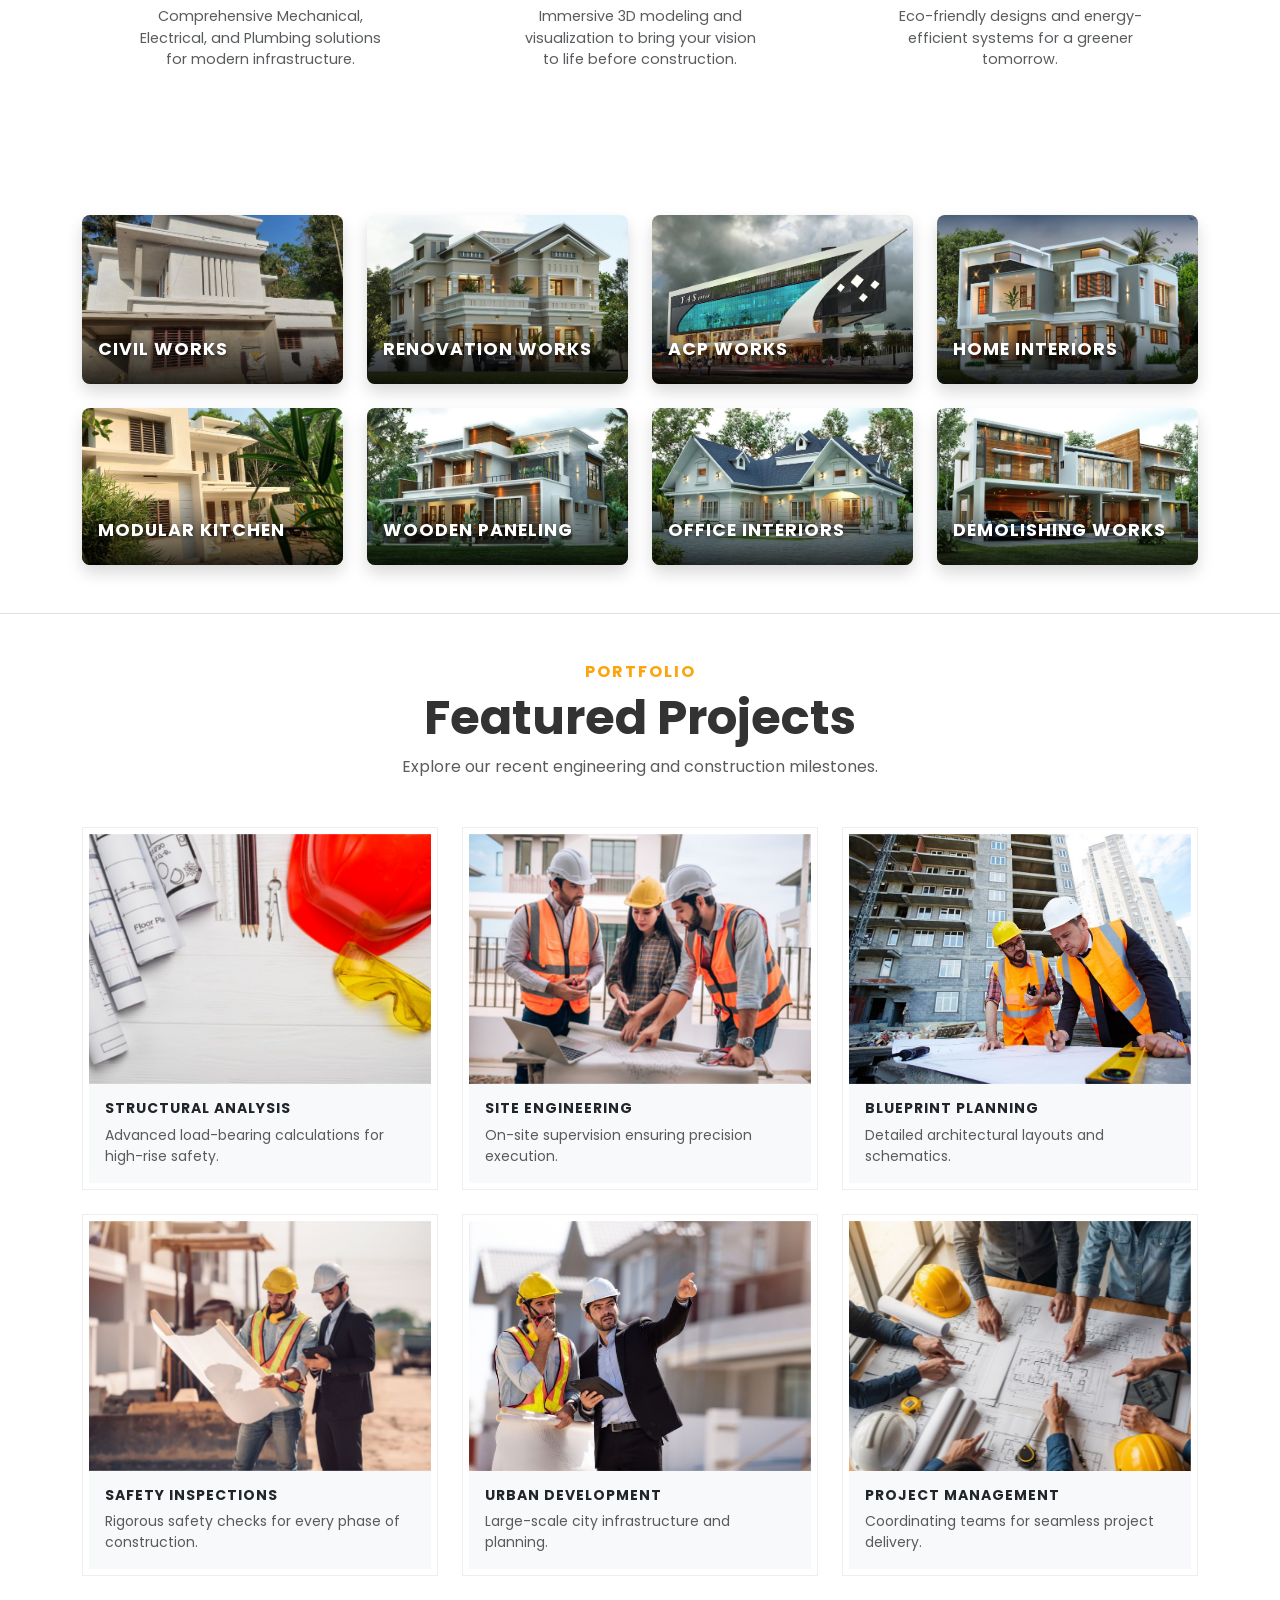
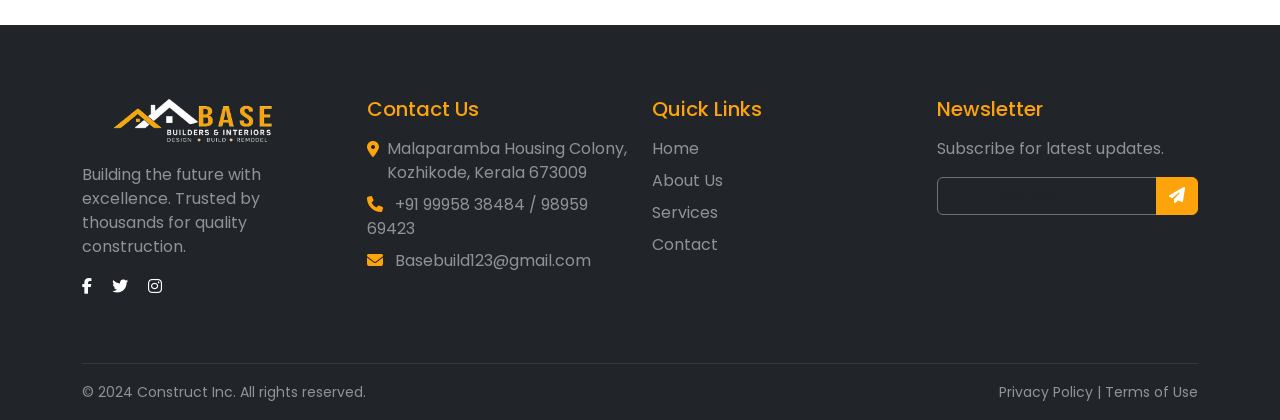
<file: services.html>
<!DOCTYPE html>
<html lang="en">

<head>
    <meta charset="UTF-8">
    <meta name="viewport" content="width=device-width, initial-scale=1.0">
    <link rel="apple-touch-icon" sizes="180x180" href="assets/images/favicon_io/apple-touch-icon.png">
    <link rel="icon" type="image/png" sizes="192x192" href="assets/images/favicon_io/android-chrome-192x192.png">
    <link rel="icon" type="image/png" sizes="512x512" href="assets/images/favicon_io/android-chrome-512x512.png">
    <link rel="manifest" href="assets/images/favicon_io/site.webmanifest">
    <title>Base Builders & Interiors - Services</title>
    <link href="https://cdn.jsdelivr.net/npm/bootstrap@5.3.0/dist/css/bootstrap.min.css" rel="stylesheet">
    <link href="https://fonts.googleapis.com/css2?family=Poppins:wght@300;400;500;600;700&display=swap"
        rel="stylesheet">
    <link rel="stylesheet" href="https://cdnjs.cloudflare.com/ajax/libs/font-awesome/6.4.0/css/all.min.css">
    <link rel="stylesheet" href="assets/css/style.css">
</head>

<body>

    <div class="custom-top-nav py-2 text-white">
        <!-- Copied Nav Content -->
        <div class="container d-flex justify-content-center justify-content-md-between align-items-center">
            <div class="top-info d-flex flex-column flex-md-row align-items-center">
                <small class="me-md-3 mb-1 mb-md-0"><i class="fas fa-phone-alt me-1 text-warning"></i> +91 99958 38484 /
                    98959 69423</small>
                <small><i class="fas fa-envelope me-1 text-warning"></i> Basebuild123@gmail.com</small>
            </div>
            <div class="top-social d-none d-md-block">
                <a href="#" class="text-white me-2"><i class="fab fa-facebook-f"></i></a>
                <a href="#" class="text-white me-2"><i class="fab fa-twitter"></i></a>
                <a href="#" class="text-white me-2"><i class="fab fa-instagram"></i></a>
                <a href="#" class="text-white"><i class="fab fa-linkedin-in"></i></a>
            </div>
        </div>
    </div>

    <nav class="navbar navbar-expand-lg navbar-dark sticky-top" id="mainNav">
        <div class="container">
            <a class="navbar-brand fw-bold" href="index.html"><img src="assets/images/xdlogo.png" alt="Construct Logo"
                    style="height: 40px;"></a>
            <button class="navbar-toggler" type="button" data-bs-toggle="modal" data-bs-target="#mobileMenuModal">
                <i class="fas fa-bars text-warning fs-1"></i>
            </button>
            <div class="collapse navbar-collapse" id="navbarNav">
                <ul class="navbar-nav ms-auto mb-2 mb-lg-0">
                    <li class="nav-item"><a class="nav-link" href="index.html">Home</a></li>
                    <li class="nav-item"><a class="nav-link" href="about.html">About</a></li>
                    <li class="nav-item"><a class="nav-link active" href="services.html">Services</a></li>
                    <!-- <li class="nav-item"><a class="nav-link" href="details.html">Details</a></li> -->
                    <li class="nav-item"><a class="nav-link" href="contact.html">Contact</a></li>
                </ul>
                <a href="contact.html" class="btn btn-warning ms-3 d-none d-lg-block">Get a Quote</a>
            </div>
        </div>
    </nav>

    <!-- Mobile Modal -->
    <div class="modal fade" id="mobileMenuModal" tabindex="-1" aria-hidden="true">
        <div class="modal-dialog modal-fullscreen">
            <div class="modal-content bg-dark text-white">
                <div class="modal-header border-0">
                    <h5 class="modal-title"><img src="assets/images/xdlogo.png" alt="Construct Logo"
                            style="height: 40px;">
                    </h5>
                    <button type="button" class="btn-close btn-close-white" data-bs-dismiss="modal"
                        aria-label="Close"></button>
                </div>
                <div class="modal-body d-flex flex-column justify-content-center align-items-center">
                    <ul class="nav flex-column text-start fs-2 gap-3 w-100 px-5">
                        <li class="nav-item"><a class="nav-link text-white" href="index.html"><i
                                    class="fas fa-home me-3"></i> Home</a></li>
                        <li class="nav-item"><a class="nav-link text-white" href="about.html"><i
                                    class="fas fa-user me-3"></i> About</a></li>
                        <li class="nav-item"><a class="nav-link text-white" href="services.html"><i
                                    class="fas fa-hard-hat me-3"></i> Services</a></li>
                        <!-- <li class="nav-item"><a class="nav-link text-white" href="details.html"><i
                                    class="fas fa-layer-group me-3"></i> Details</a></li> -->
                        <li class="nav-item"><a class="nav-link text-white" href="contact.html"><i
                                    class="fas fa-envelope me-3"></i> Contact</a></li>
                    </ul>
                </div>
            </div>
        </div>
    </div>

    <section class="position-relative text-white text-center d-flex align-items-center justify-content-center"
        style="min-height: 50vh; background: url('assets/images/Hero/servicebg.png') center center/cover no-repeat;">
        <!-- Overlay -->
        <div class="position-absolute top-0 start-0 w-100 h-100" style="background: rgba(0,0,0,0.3);"></div>

        <div class="container position-relative z-1 py-5">
            <h1 class="display-4 fw-bold text-uppercase letter-spacing-2"
                style="text-shadow: 2px 2px 4px rgba(0,0,0,0.7);">Our Services</h1>
            <p class="lead text-white" style="text-shadow: 1px 1px 3px rgba(0,0,0,0.7);">Comprehensive solutions for
                every project.</p>
        </div>
    </section>

    <!-- Who We Are Section -->
    <!-- Who We Are Section -->
    <section class="py-5 bg-light">
        <div class="container py-4">
            <div class="row align-items-center g-5">
                <div class="col-lg-6 mb-4 mb-lg-0">
                    <div class="position-relative">
                        <img src="assets/images/ourworks/unnamed (7).webp"
                            class="img-fluid rounded-4 shadow-lg position-relative z-2" alt="Base Builders Calicut">
                        <!-- Decorative Element -->
                        <div class="position-absolute top-0 start-0 w-100 h-100 border border-warning border-2 rounded-4"
                            style="transform: translate(-15px, -15px); z-index: 1;"></div>
                    </div>
                </div>
                <div class="col-lg-6">
                    <h6 class="text-warning text-uppercase letter-spacing-2 fw-bold mb-2">About Us</h6>
                    <h2 class="display-5 fw-bold mb-4 text-uppercase">Who We Are</h2>
                    <p class="lead text-dark opacity-75 mb-4">
                        Base Builders Calicut, have taken utmost care in adding a touch of creativity, aesthetics and
                        ethics to every architectural excellence achieved so far.
                    </p>
                    <p class="text-muted mb-4">
                        We ensure excellence in construction quality, with progressive design elements as well as
                        achieving global standards in construction and living style. We believe the <strong>customer is
                            supreme</strong>.
                        Our
                        principles and values are a reflection of our efforts to provide residents with a living
                        atmosphere which they truly desire.
                    </p>
                    <div class="d-flex align-items-start mb-3">
                        <i class="fas fa-check-circle text-warning mt-1 me-3"></i>
                        <p class="text-muted mb-0"><strong>Excellence in Quality:</strong> Utilizing the best available
                            materials for
                            timely delivery.</p>
                    </div>
                </div>
            </div>
        </div>
    </section>

    <!-- Specialized Focus Section -->
    <section class="py-5 bg-white position-relative overflow-hidden">
        <div class="container py-4">
            <div class="text-center mb-5">
                <h6 class="text-warning text-uppercase letter-spacing-2 fw-bold">Expertise</h6>
                <h2 class="fw-bold display-5">Specialized Focus</h2>
                <p class="text-muted mx-auto mt-3" style="max-width: 600px;">Delivering precision engineering and
                    sustainable design solutions.</p>
            </div>

            <div class="row g-4 justify-content-center">
                <!-- Focus 1: MEP -->
                <div class="col-md-4 col-sm-6">
                    <div class="focus-card p-4 h-100">
                        <div class="icon-wrapper">
                            <i class="fas fa-cogs"></i>
                        </div>
                        <h5 class="text-dark mt-3">MEP Engineering</h5>
                        <p class="small text-muted mt-2">Comprehensive Mechanical, Electrical, and Plumbing solutions
                            for modern
                            infrastructure.</p>
                    </div>
                </div>

                <!-- Focus 2: 3D Design -->
                <div class="col-md-4 col-sm-6">
                    <div class="focus-card p-4 h-100">
                        <div class="icon-wrapper">
                            <i class="fas fa-cube"></i>
                        </div>
                        <h5 class="text-dark mt-3">3D Architecture</h5>
                        <p class="small text-muted mt-2">Immersive 3D modeling and visualization to bring your vision to
                            life before
                            construction.</p>
                    </div>
                </div>

                <!-- Focus 3: Sustainable Planning -->
                <div class="col-md-4 col-sm-6">
                    <div class="focus-card p-4 h-100">
                        <div class="icon-wrapper">
                            <i class="fas fa-leaf"></i>
                        </div>
                        <h5 class="text-dark mt-3">Sustainable Planning</h5>
                        <p class="small text-muted mt-2">Eco-friendly designs and energy-efficient systems for a greener
                            tomorrow.</p>
                    </div>
                </div>
            </div>
        </div>
    </section>

    <!-- Detailed Services -->
    <section class="py-5">
        <div class="container">
            <div class="row g-4">
                <!-- Service 1: Civil Works -->
                <div class="col-md-6 col-lg-3">
                    <div class="card h-100 border-0 shadow hover-lift service-card-variety">
                        <img src="assets/images/ourworks/unnamed (4).webp" class="card-img-top" alt="Civil Works"
                            style="height: 200px; object-fit: cover;">
                        <div class="card-body">
                            <h5 class="card-title fw-bold">Civil Works</h5>
                        </div>
                    </div>
                </div>
                <!-- Service 2: Renovation Works -->
                <div class="col-md-6 col-lg-3">
                    <div class="card h-100 border-0 shadow hover-lift service-card-variety">
                        <img src="assets/images/ourworks/unnamed (5).webp" class="card-img-top" alt="Renovation Works"
                            style="height: 200px; object-fit: cover;">
                        <div class="card-body">
                            <h5 class="card-title fw-bold">Renovation Works</h5>
                        </div>
                    </div>
                </div>
                <!-- Service 3: Acp Works -->
                <div class="col-md-6 col-lg-3">
                    <div class="card h-100 border-0 shadow hover-lift service-card-variety">
                        <img src="assets/images/ourworks/unnamed (6).webp" class="card-img-top" alt="Acp Works"
                            style="height: 200px; object-fit: cover;">
                        <div class="card-body">
                            <h5 class="card-title fw-bold">Acp Works</h5>
                        </div>
                    </div>
                </div>
                <!-- Service 4: Home Interiors -->
                <div class="col-md-6 col-lg-3">
                    <div class="card h-100 border-0 shadow hover-lift service-card-variety">
                        <img src="assets/images/ourworks/unnamed (7).webp" class="card-img-top" alt="Home Interiors"
                            style="height: 200px; object-fit: cover;">
                        <div class="card-body">
                            <h5 class="card-title fw-bold">Home Interiors</h5>
                        </div>
                    </div>
                </div>
                <!-- Service 5: Modular Kitchen -->
                <div class="col-md-6 col-lg-3">
                    <div class="card h-100 border-0 shadow hover-lift service-card-variety">
                        <img src="assets/images/ourworks/unnamed.webp" class="card-img-top" alt="Modular Kitchen"
                            style="height: 200px; object-fit: cover;">
                        <div class="card-body">
                            <h5 class="card-title fw-bold">Modular Kitchen</h5>
                        </div>
                    </div>
                </div>
                <!-- Service 6: Wooden Paneling -->
                <div class="col-md-6 col-lg-3">
                    <div class="card h-100 border-0 shadow hover-lift service-card-variety">
                        <img src="assets/images/ourworks/unnamed (1).webp" class="card-img-top" alt="Wooden Paneling"
                            style="height: 200px; object-fit: cover;">
                        <div class="card-body">
                            <h5 class="card-title fw-bold">Wooden Paneling</h5>
                        </div>
                    </div>
                </div>
                <!-- Service 7: Office Interiors -->
                <div class="col-md-6 col-lg-3">
                    <div class="card h-100 border-0 shadow hover-lift service-card-variety">
                        <img src="assets/images/ourworks/unnamed (2).webp" class="card-img-top" alt="Office Interiors"
                            style="height: 200px; object-fit: cover;">
                        <div class="card-body">
                            <h5 class="card-title fw-bold">Office Interiors</h5>
                        </div>
                    </div>
                </div>
                <!-- Service 8: Demolishing Works -->
                <div class="col-md-6 col-lg-3">
                    <div class="card h-100 border-0 shadow hover-lift service-card-variety">
                        <img src="assets/images/ourworks/unnamed (3).webp" class="card-img-top" alt="Demolishing Works"
                            style="height: 200px; object-fit: cover;">
                        <div class="card-body">
                            <h5 class="card-title fw-bold">Demolishing Works</h5>
                        </div>
                    </div>
                </div>
            </div>
        </div>
    </section>

    <!-- Featured Projects Section -->
    <section class="py-5 bg-white border-top optimize-rendering">
        <div class="container">
            <div class="text-center mb-5">
                <h6 class="text-warning text-uppercase letter-spacing-2 fw-bold">Portfolio</h6>
                <h2 class="fw-bold display-5">Featured Projects</h2>
                <p class="text-muted mx-auto" style="max-width: 600px;">Explore our recent engineering and construction
                    milestones.</p>
            </div>
            <div class="row g-4">
                <!-- Project 1 -->
                <div class="col-lg-4 col-md-6">
                    <div class="card h-100 rounded-0 project-card">
                        <div class="overflow-hidden position-relative">
                            <img data-src="assets/images/engineers/2147710860.jpg"
                                src="[data-uri]"
                                class="card-img-top rounded-0 zoom-in" alt="Structural Analysis"
                                style="height: 250px; object-fit: cover;">
                            <div class="project-overlay d-flex align-items-center justify-content-center">
                                <span class="text-warning fw-bold text-uppercase letter-spacing-2">Our
                                    Constructions</span>
                            </div>
                        </div>
                        <div class="card-body bg-light">
                            <h5 class="fw-bold text-uppercase small letter-spacing-1">Structural Analysis</h5>
                            <p class="small text-muted mb-0">Advanced load-bearing calculations for high-rise safety.
                            </p>
                        </div>
                    </div>
                </div>
                <!-- Project 2 -->
                <div class="col-lg-4 col-md-6">
                    <div class="card h-100 rounded-0 project-card">
                        <div class="overflow-hidden position-relative">
                            <img data-src="assets/images/engineers/d.jpg"
                                src="[data-uri]"
                                class="card-img-top rounded-0 zoom-in" alt="Site Engineering"
                                style="height: 250px; object-fit: cover;">
                            <div class="project-overlay d-flex align-items-center justify-content-center">
                                <span class="text-warning fw-bold text-uppercase letter-spacing-2">Our
                                    Constructions</span>
                            </div>
                        </div>
                        <div class="card-body bg-light">
                            <h5 class="fw-bold text-uppercase small letter-spacing-1">Site Engineering</h5>
                            <p class="small text-muted mb-0">On-site supervision ensuring precision execution.</p>
                        </div>
                    </div>
                </div>
                <!-- Project 3 -->
                <div class="col-lg-4 col-md-6">
                    <div class="card h-100 rounded-0 project-card">
                        <div class="overflow-hidden position-relative">
                            <img data-src="assets/images/engineers/pointing-sketch.jpg"
                                src="[data-uri]"
                                class="card-img-top rounded-0 zoom-in" alt="Blueprint Planning"
                                style="height: 250px; object-fit: cover;">
                            <div class="project-overlay d-flex align-items-center justify-content-center">
                                <span class="text-warning fw-bold text-uppercase letter-spacing-2">Our
                                    Constructions</span>
                            </div>
                        </div>
                        <div class="card-body bg-light">
                            <h5 class="fw-bold text-uppercase small letter-spacing-1">Blueprint Planning</h5>
                            <p class="small text-muted mb-0">Detailed architectural layouts and schematics.</p>
                        </div>
                    </div>
                </div>
                <!-- Project 4 -->
                <div class="col-lg-4 col-md-6">
                    <div class="card h-100 rounded-0 project-card">
                        <div class="overflow-hidden position-relative">
                            <img data-src="assets/images/engineers/s.jpg"
                                src="[data-uri]"
                                class="card-img-top rounded-0 zoom-in" alt="Safety Inspections"
                                style="height: 250px; object-fit: cover;">
                            <div class="project-overlay d-flex align-items-center justify-content-center">
                                <span class="text-warning fw-bold text-uppercase letter-spacing-2">Our
                                    Constructions</span>
                            </div>
                        </div>
                        <div class="card-body bg-light">
                            <h5 class="fw-bold text-uppercase small letter-spacing-1">Safety Inspections</h5>
                            <p class="small text-muted mb-0">Rigorous safety checks for every phase of construction.</p>
                        </div>
                    </div>
                </div>
                <!-- Project 5 -->
                <div class="col-lg-4 col-md-6">
                    <div class="card h-100 rounded-0 project-card">
                        <div class="overflow-hidden position-relative">
                            <img data-src="assets/images/engineers/sd.jpg"
                                src="[data-uri]"
                                class="card-img-top rounded-0 zoom-in" alt="Urban Development"
                                style="height: 250px; object-fit: cover;">
                            <div class="project-overlay d-flex align-items-center justify-content-center">
                                <span class="text-warning fw-bold text-uppercase letter-spacing-2">Our
                                    Constructions</span>
                            </div>
                        </div>
                        <div class="card-body bg-light">
                            <h5 class="fw-bold text-uppercase small letter-spacing-1">Urban Development</h5>
                            <p class="small text-muted mb-0">Large-scale city infrastructure and planning.</p>
                        </div>
                    </div>
                </div>
                <!-- Project 6 -->
                <div class="col-lg-4 col-md-6">
                    <div class="card h-100 rounded-0 project-card">
                        <div class="overflow-hidden position-relative">
                            <img data-src="assets/images/engineers/wdw.jpg"
                                src="[data-uri]"
                                class="card-img-top rounded-0 zoom-in" alt="Project Management"
                                style="height: 250px; object-fit: cover;">
                            <div class="project-overlay d-flex align-items-center justify-content-center">
                                <span class="text-warning fw-bold text-uppercase letter-spacing-2">View Details</span>
                            </div>
                        </div>
                        <div class="card-body bg-light">
                            <h5 class="fw-bold text-uppercase small letter-spacing-1">Project Management</h5>
                            <p class="small text-muted mb-0">Coordinating teams for seamless project delivery.</p>
                        </div>
                    </div>
                </div>
            </div>
        </div>
    </section>



    <!-- Footer same as index -->
    <!-- Footer -->
    <footer class="bg-dark text-white pt-5 pb-3">
        <div class="container">
            <div class="row py-4">
                <!-- Column 1: Logo -->
                <div class="col-lg-3 col-md-6 mb-4">
                    <a class="navbar-brand fw-bold fs-3" href="index.html">
                        <img src="assets/images/d.png" alt="Construct Logo" style="height: 50px;">
                    </a>
                    <p class="mt-3 text-white-50">
                        Building the future with excellence. Trusted by thousands for quality construction.
                    </p>
                    <div class="social-links mt-3">
                        <a href="#" class="text-white me-3"><i class="fab fa-facebook-f"></i></a>
                        <a href="#" class="text-white me-3"><i class="fab fa-twitter"></i></a>
                        <a href="#" class="text-white me-3"><i class="fab fa-instagram"></i></a>
                    </div>
                </div>
                <!-- Column 2: Address -->
                <div class="col-lg-3 col-md-6 mb-4">
                    <h5 class="text-warning mb-3">Contact Us</h5>
                    <ul class="list-unstyled text-white-50">
                        <li class="mb-2 d-flex"><i class="fas fa-map-marker-alt me-2 text-warning mt-1"></i>
                            <span>Malaparamba Housing Colony, Kozhikode, Kerala 673009</span>
                        </li>
                        <li class="mb-2"><i class="fas fa-phone me-2 text-warning"></i> +91 99958 38484 / 98959 69423
                        </li>
                        <li class="mb-2"><i class="fas fa-envelope me-2 text-warning"></i> Basebuild123@gmail.com</li>
                    </ul>
                </div>
                <!-- Column 3: Quick Links -->
                <div class="col-lg-3 col-md-6 mb-4">
                    <h5 class="text-warning mb-3">Quick Links</h5>
                    <ul class="list-unstyled">
                        <li class="mb-2"><a href="index.html"
                                class="text-white-50 text-decoration-none hover-white">Home</a></li>
                        <li class="mb-2"><a href="about.html"
                                class="text-white-50 text-decoration-none hover-white">About Us</a></li>
                        <li class="mb-2"><a href="services.html"
                                class="text-white-50 text-decoration-none hover-white">Services</a></li>
                        <!-- <li class="mb-2"><a href="details.html"
                                class="text-white-50 text-decoration-none hover-white">Details</a></li> -->
                        <li class="mb-2"><a href="contact.html"
                                class="text-white-50 text-decoration-none hover-white">Contact</a></li>
                    </ul>
                </div>
                <!-- Column 4: Newsletter -->
                <div class="col-lg-3 col-md-6 mb-4">
                    <h5 class="text-warning mb-3">Newsletter</h5>
                    <p class="text-white-50">Subscribe for latest updates.</p>
                    <form>
                        <div class="input-group mb-3">
                            <input type="email" class="form-control bg-transparent text-white border-secondary"
                                placeholder="Email Address">
                            <button class="btn btn-warning" type="button"><i class="fas fa-paper-plane"></i></button>
                        </div>
                    </form>
                </div>
            </div>
            <hr class="border-secondary">
            <div class="row">
                <div class="col-md-6 text-center text-md-start">
                    <small class="text-white-50">&copy; 2024 Construct Inc. All rights reserved.</small>
                </div>
                <div class="col-md-6 text-center text-md-end">
                    <small class="text-white-50">Privacy Policy | Terms of Use</small>
                </div>
            </div>
        </div>
    </footer>

    <script src="https://cdn.jsdelivr.net/npm/bootstrap@5.3.0/dist/js/bootstrap.bundle.min.js"></script>
    <script src="assets/js/image-loader.js"></script>
    <script>
        // Mobile Animation: Auto-trigger hover effects on scroll
        document.addEventListener("DOMContentLoaded", function () {
            if (window.innerWidth <= 991) { // Only on mobile/tablet
                const observerOptions = {
                    root: null,
                    rootMargin: '0px',
                    threshold: 0.6 // Trigger when 60% of card is visible
                };

                const observer = new IntersectionObserver((entries, observer) => {
                    entries.forEach(entry => {
                        if (entry.isIntersecting) {
                            entry.target.classList.add('mobile-active');
                        } else {
                            entry.target.classList.remove('mobile-active');
                        }
                    });
                }, observerOptions);

                const cards = document.querySelectorAll('.project-card, .service-card-variety, .focus-card');
                cards.forEach(card => observer.observe(card));
            }
        });
    </script>
</body>

</html>
</file>
<file: assets/css/style.css>
/* Global Styles */
:root {
    --primary-color: #fda30b;
    --dark-bg: #05101c;
    /* Deep navy/black - Keeping for footer */
    --tech-blue: #0f1c2e;
    --grid-color: rgba(0, 0, 0, 0.05);
    /* Changed to dark for white theme */
    --blueprint-line: rgba(5, 16, 28, 0.2);
    /* Darker blueprint lines */
    --blueprint-accent: #fda30b;
}



/* Performance Utilities */
.optimize-rendering {
    content-visibility: auto;
    /* Skip rendering off-screen content */
    contain-intrinsic-size: 1000px;
    /* approximates section height */
}

body {
    font-family: 'Poppins', sans-serif;
    background-color: #fff;
    color: #333;
    overflow-x: hidden;
    scroll-behavior: smooth;
}

h1,
h2,
h3,
h4,
h5,
h6 {
    font-family: 'Poppins', sans-serif;
}

/* Custom Top Nav */
.custom-top-nav {
    background-color: #000;
    font-size: 0.85rem;
    border-bottom: 1px solid rgba(255, 255, 255, 0.1);
}

/* Main Navbar */
.navbar {
    background-color: var(--dark-bg);
    padding: 1rem 0;
    transition: all 0.3s ease;
}

.navbar-brand {
    font-size: 1.5rem;
    letter-spacing: 1px;
}

.nav-link {
    font-weight: 500;
    margin: 0 10px;
    position: relative;
}

.nav-link::after {
    content: '';
    position: absolute;
    width: 0;
    height: 2px;
    background: var(--primary-color);
    bottom: 0;
    left: 0;
    transition: width 0.3s;
}

.nav-link:hover::after,
.nav-link.active::after {
    width: 100%;
}

/* Hero Section - White Theme */
.hero-section {
    background-color: #ffffff;
    min-height: 90vh;
    padding-top: 100px;
    /* Space for navbar */
    position: relative;
    padding-bottom: 50px;
    color: #333;
    /* Ensure text is dark */
}

/* Background Grid Overlay */
.grid-overlay {
    position: absolute;
    top: 0;
    left: 0;
    width: 100%;
    height: 100%;
    background-image:
        linear-gradient(var(--grid-color) 1px, transparent 1px),
        linear-gradient(90deg, var(--grid-color) 1px, transparent 1px);
    background-size: 40px 40px;
    opacity: 0.8;
    z-index: 1;
}

/* Decoration Squares */
.decoration-squares span {
    display: inline-block;
    width: 15px;
    height: 15px;
    background-color: var(--primary-color);
    margin-right: 5px;
    clip-path: polygon(0 0, 100% 0, 100% 100%, 0 100%);
    animation: pulse 2s infinite;
}

.decoration-squares span:nth-child(2) {
    background-color: transparent;
    border: 2px solid var(--primary-color);
    transform: translateY(-5px);
}

.highlight-underline {
    position: relative;
    z-index: 1;
}

.highlight-underline::after {
    content: '';
    position: absolute;
    bottom: 5px;
    left: 0;
    width: 100%;
    height: 8px;
    background-color: rgba(253, 163, 11, 0.3);
    /* Softer highlight on white */
    z-index: -1;
}

/* Yellow Promo Box */
.yellow-box-promo {
    background-color: var(--primary-color);
    color: #000;
    border-radius: 4px;
    min-width: 120px;
}

/* --- Centered Card Grid Hero Theme --- */
/* --- Centered Card Grid Hero Theme (Updated) --- */
/* --- Centered Card Grid Hero Theme (Updated) --- */
.hero-center-grid {
    background-color: #000;
    position: relative;
    padding-top: 80px;
    /* Adjusted for desktop navbar */
    padding-bottom: 150px;
    /* Increased bottom padding to push visual center UP */
    min-height: 100vh;
    /* Full screen height */
    display: flex;
    justify-content: center;
    align-items: center;
    overflow: hidden;
}

/* Background Image with Overlay */
.hero-bg-image {
    position: absolute;
    top: 0;
    left: 0;
    width: 100%;
    height: 100%;
    background-image: url('https://images.unsplash.com/photo-1486406146926-c627a92ad1ab?q=80&w=2070&auto=format&fit=crop');
    background-size: cover;
    background-position: center;
    opacity: 0.5;
    /* Subtle background */
    z-index: 1;
    /* filter: grayscale(100%); */
    /* Keeps it neutral */
}

/* Background Grid Lines (Optional - keep or remove based on preference, keeping for texture) */
.hero-center-grid::before {
    content: '';
    position: absolute;
    width: 100%;
    height: 100%;
    background-image:
        linear-gradient(rgba(0, 0, 0, 0.05) 1px, transparent 1px),
        linear-gradient(90deg, rgba(0, 0, 0, 0.05) 1px, transparent 1px);
    background-size: 60px 60px;
    pointer-events: none;
    z-index: 2;
}

/* Exact 3D Isometric Blocks */
.hero-iso-blocks-decoration {
    position: absolute;
    top: 50%;
    right: 15%;
    /* Positioned well inside the right edge */
    transform: translateY(-50%);
    display: flex;
    align-items: flex-end;
    /* Align bottom to stagger upward */
    gap: 0;
    /* No gap, allow visual overlap via transform/margin if needed, but let's use margin */
    z-index: 2;
    pointer-events: none;
}

.iso-block {
    position: relative;
    width: 60px;
    /* Base width */
    margin: 0 10px;
    /* Spacing between pillars */
    transition: transform 0.3s ease;
}

/* Left Face */
.iso-block::before {
    content: '';
    position: absolute;
    left: 0;
    top: 0;
    width: 30px;
    /* Half width */
    height: 100%;
    background: #2b2e35;
    /* Dark Grey Side */
    transform-origin: top right;
    transform: skewY(30deg);
}

/* Right Face */
.iso-block::after {
    content: '';
    position: absolute;
    right: 0;
    top: 0;
    width: 30px;
    /* Half width */
    height: 100%;
    background: #1a1c22;
    /* Black Side */
    transform-origin: top left;
    transform: skewY(-30deg);
}

/* Top Face (Diamond Cap) */
.iso-block span {
    position: absolute;
    top: -34px;
    /* Calculated: 60px width * tan(30) ~ 34.6px - slightly adj */
    left: 0;
    width: 100%;
    height: 35px;
    /* height needed to cover */
    background: #fda30b;
    /* Solid Orange Top */
    transform: rotate(45deg) skew(15deg, 15deg);
    /* Creates the isometric diamond */
    transform-origin: bottom center;
    /* Actually a rotated square is easier */
    width: 30px;
    height: 30px;
    top: -42px;
    /* Pull up to sit on top */
    left: 15px;
    /* Center horizontally relative to 60px container */
    transform: scaleY(0.5774) rotate(45deg);
    /* ScaleY by tan(30) then rotate */
    background: #fda30b;
    z-index: 10;
    box-shadow: 0 0 10px rgba(253, 163, 11, 0.2);
    /* Slight glow */
}

/* Heights Staggering */
/* Middle tallest, Left medium, Right short */
.block-1 {
    height: 180px;
    /* Medium Left */
    margin-bottom: -50px;
    /* Offset for isometric perspective visual */
}

.block-2 {
    height: 280px;
    /* Tall Middle */
    z-index: 5;
    /* In front */
    margin-bottom: -80px;
    margin-left: -15px;
    /* Tighter grouping */
}

.block-3 {
    height: 120px;
    /* Short Right */
    margin-bottom: -20px;
    margin-left: -15px;
}

@media (max-width: 991px) {
    .hero-iso-blocks-decoration {
        right: 5%;
        transform: translateY(-50%) scale(0.7);
    }
}

@media (max-width: 576px) {
    .hero-iso-blocks-decoration {
        display: none;
    }
}

@media (max-width: 576px) {
    .hero-center-grid {
        min-height: 60vh;
        padding-top: 40px;
    }

    /* Hide some bars on very small screens to keep text readable */
    .bar-2,
    .bar-4 {
        display: none;
    }

    .bar-1 {
        top: -500px;
        left: -180px;
        width: 200px;
    }

    .bar-3 {
        bottom: -350px;
        right: -100px;
        width: 180px;
    }

    .hero-center-title {
        font-size: 1.4rem;
        word-wrap: break-word;
        word-break: break-word;
        /* Ensure long words break if needed */
        hyphens: auto;
    }
}

.hero-center-content {
    position: relative;
    z-index: 10;
    max-width: 1000px;
    /* Increased width for text */
    margin: 0 auto;
    padding: 0 20px;
}

.hero-center-title {
    font-size: 4rem;
    /* Slightly reduced for better fit */
    font-weight: 900;
    line-height: 1;
    color: #fff;
    text-shadow: 0 10px 30px rgba(0, 0, 0, 0.5);
    margin-bottom: 1.5rem;
    letter-spacing: -2px;
}

/* Responsive Font Size */
@media (min-width: 1400px) {
    .hero-center-title {
        font-size: 5rem;
    }
}

.hero-title-outlined {
    color: #fda30b;
    /* Orange filled */
    position: relative;
    z-index: 1;
}

.hero-center-lead {
    font-size: 1.25rem;
    color: rgba(255, 255, 255, 0.9);
    text-shadow: 0 2px 10px rgba(0, 0, 0, 0.5);
    max-width: 700px;
    margin: 0 auto 2.5rem auto;
}

/* Floating Image Cards */
.floating-cards-container {
    position: absolute;
    top: 50px;
    /* Pushed down to create gap from navbar */
    left: 0;
    width: 100%;
    height: 100%;
    width: 160px;
    height: 200px;
}

.hero-float-card img {
    height: 140px;
}

/* Feature Cards Styles */
.hero-feature-card {
    background: #fff;
    border-radius: 8px;
    overflow: hidden;
    box-shadow: 0 10px 30px rgba(0, 0, 0, 0.08);
    /* Soft professional shadow */
    transition: transform 0.3s ease, box-shadow 0.3s ease;
    height: 100%;
    position: relative;
    z-index: 20;
    text-align: left;
    border-bottom: 4px solid transparent;
}

.hero-feature-card:hover {
    transform: translateY(-5px);
    box-shadow: 0 15px 40px rgba(0, 0, 0, 0.12);
    border-bottom: 4px solid #fda30b;
    /* Orange highlight on hover */
}

.hero-feature-card img {
    width: 100%;
    height: 200px;
    object-fit: cover;
    transition: transform 0.5s ease;
}

.hero-feature-card:hover img {
    transform: scale(1.05);
    /* Zoom effect */
}

.feature-card-content {
    padding: 20px;
}

.feature-card-content h5 {
    font-weight: 800;
    color: #111;
    margin-bottom: 5px;
    text-transform: uppercase;
    font-size: 1.1rem;
}

.feature-card-content p {
    color: #666;
    font-weight: 500;
}

@media (max-width: 991px) {
    .hero-center-grid {
        min-height: 100vh;
        /* Ensure full height on mobile too */
        padding-top: 100px;
        /* Reduced from 150px to remove gap, but enough for mobile nav */
        padding-bottom: 200px;
        /* Significant bottom padding to push text up on mobile */
    }

    .hero-center-title {
        font-size: 3.2rem;
    }

    .hero-float-card {
        display: none;
        /* Hide floating cards on tablet/mobile for clarity */
    }

    /* Show a static grid or carousel on mobile if needed, or just hide */
    .mobile-hero-grid {
        display: grid;
        grid-template-columns: repeat(2, 1fr);
        gap: 10px;
        margin-top: 30px;
    }

    .mobile-hero-img {
        width: 100%;
        height: 120px;
        object-fit: cover;
        border-radius: 4px;
    }
}

@media (min-width: 992px) {
    .mobile-hero-grid {
        display: none;
    }
}

/* Slanted Details Bar Container */
.hero-slanted-bar-container {
    display: flex;
    justify-content: center;
    background: #fda30b;
    /* Yellow/Orange Background Band */
    padding: 3px;
    /* Creates the border effect */
    max-width: 600px;
    margin: 0 auto;
    /* transform: skewX(-20deg);  Optional: Skew the whole container if desired, but image shows internal skews */
}

.slanted-btn {
    flex: 1;
    padding: 15px 20px;
    text-decoration: none;
    display: flex;
    align-items: center;
    justify-content: center;
    font-weight: 700;
    text-transform: uppercase;
    font-size: 0.9rem;
    position: relative;
    overflow: hidden;
    transition: all 0.3s ease;
}

.slanted-btn .btn-content {
    /* transform: skewX(20deg); Counteract container skew if applied */
    z-index: 2;
    position: relative;
    letter-spacing: 0.5px;
}

/* Dark Side (Left) */
.slanted-btn.dark-btn {
    background: #333;
    color: #fff;
    clip-path: polygon(0 0, 100% 0, 90% 100%, 0% 100%);
    margin-right: -15px;
    /* Pull them together */
    z-index: 2;
}

.slanted-btn.dark-btn:hover {
    background: #222;
}

/* White Side (Right) */
.slanted-btn.white-btn {
    background: #fff;
    color: #333;
    clip-path: polygon(10% 0, 100% 0, 100% 100%, 0% 100%);
    z-index: 1;
}

.slanted-btn.white-btn:hover {
    background: #f1f1f1;
}

@media (max-width: 576px) {
    .hero-slanted-bar-container {
        flex-direction: column;
        background: transparent;
    }

    .slanted-btn.dark-btn,
    .slanted-btn.white-btn {
        clip-path: none;
        margin: 0 0 10px 0;
        border-radius: 4px;
        width: 100%;
    }
}

.grayscale-hover {
    filter: grayscale(0%);
    transition: transform 0.4s ease;
    cursor: pointer;
}

.grayscale-hover:hover {
    transform: scale(1.05);
}

/* Wireframe City Animation */
.wireframe-city {
    position: absolute;
    bottom: 0;
    left: 0;
    width: 100%;
    height: 150px;
    display: flex;
    align-items: flex-end;
    justify-content: space-around;
    z-index: 1;
    pointer-events: none;
    opacity: 0.6;
}

.building {
    width: 50px;
    border: 1px solid rgba(0, 0, 0, 0.2);
    /* Dark borders for white theme */
    border-bottom: none;
    position: relative;
}

.building::after {
    content: '';
    position: absolute;
    top: 10px;
    left: 5px;
    right: 5px;
    bottom: 0;
    background-image: linear-gradient(rgba(0, 0, 0, 0.1) 1px, transparent 1px);
    background-size: 100% 10px;
}

.b1 {
    height: 60px;
    width: 40px;
}

.b2 {
    height: 100px;
    width: 60px;
    margin-left: -10px;
}

.b3 {
    height: 80px;
    width: 50px;
    margin-left: 20px;
}

.b4 {
    height: 120px;
    width: 70px;
    margin-left: -5px;
}

.b5 {
    height: 50px;
    width: 90px;
}

.b6 {
    height: 140px;
    width: 50px;
    margin-left: 20px;
}

.b7 {
    height: 70px;
    width: 60px;
}


/* --- Construction Decor Styles --- */

.construction-drawings {
    position: absolute;
    top: 0;
    left: 0;
    width: 100%;
    height: 100%;
    pointer-events: none;
    z-index: 1;
}

/* Measure Lines */
.measure-line {
    position: absolute;
    border-color: var(--blueprint-line);
    display: flex;
    align-items: center;
    justify-content: center;
}

.measure-line::before,
.measure-line::after {
    content: '';
    position: absolute;
    width: 6px;
    height: 6px;
    background-color: var(--primary-color);
}

.measure-line.horizontal {
    border-bottom: 1px dashed var(--blueprint-line);
}

.measure-line.horizontal::before {
    left: 0;
    bottom: -3px;
}

.measure-line.horizontal::after {
    right: 0;
    bottom: -3px;
}

.measure-line.vertical {
    border-left: 1px dashed var(--blueprint-line);
}

.measure-line.vertical::before {
    top: 0;
    left: -3px;
}

.measure-line.vertical::after {
    bottom: 0;
    left: -3px;
}

.measure-text {
    background-color: #fff;
    /* White bg for text */
    color: #333;
    font-size: 0.7rem;
    padding: 2px 5px;
    font-family: 'Space Grotesk', monospace;
    font-weight: bold;
    border: 1px solid var(--blueprint-line);
}

/* Compass */
.blueprint-compass {
    position: absolute;
    top: 15%;
    left: 5%;
    width: 60px;
    height: 60px;
    border: 2px solid var(--blueprint-line);
    border-radius: 50%;
    display: flex;
    justify-content: center;
    align-items: center;
}

.blueprint-compass::before {
    content: '';
    position: absolute;
    width: 100%;
    height: 1px;
    background-color: var(--blueprint-line);
    transform: rotate(45deg);
}

.blueprint-compass::after {
    content: '';
    position: absolute;
    width: 100%;
    height: 1px;
    background-color: var(--blueprint-line);
    transform: rotate(-45deg);
}

.blueprint-compass .direction {
    position: absolute;
    top: -5px;
    background: #fff;
    color: #333;
    font-size: 0.7rem;
    font-weight: bold;
    padding: 0 3px;
}

.blueprint-compass .arrow {
    width: 4px;
    height: 40px;
    background: linear-gradient(to top, transparent 50%, var(--primary-color) 50%);
    z-index: 1;
    transform: rotate(30deg);
}


/* Crane Drawing */
.crane-drawing {
    position: absolute;
    bottom: 150px;
    /* On top of city */
    left: 20%;
    width: 100px;
    height: 100px;
    opacity: 0.8;
}

.crane-drawing .tower {
    position: absolute;
    bottom: 0;
    left: 20px;
    width: 6px;
    height: 80px;
    background: repeating-linear-gradient(0deg, #333, #333 2px, transparent 2px, transparent 6px);
    border: 1px solid #333;
}

.crane-drawing .arm {
    position: absolute;
    top: 20px;
    left: 10px;
    width: 80px;
    height: 4px;
    background: repeating-linear-gradient(90deg, #333, #333 2px, transparent 2px, transparent 6px);
    border: 1px solid #333;
}

.crane-drawing .counter-weight {
    position: absolute;
    top: 22px;
    left: 0;
    width: 15px;
    height: 10px;
    background-color: var(--primary-color);
}

.crane-drawing .cable {
    position: absolute;
    top: 24px;
    right: 15px;
    width: 1px;
    height: 30px;
    background-color: #333;
    animation: cable-move 4s infinite ease-in-out;
}

.crane-drawing .hook {
    position: absolute;
    top: 54px;
    right: 12px;
    width: 6px;
    height: 6px;
    border: 2px solid #333;
    border-top: none;
    border-radius: 0 0 50% 50%;
    animation: hook-move 4s infinite ease-in-out;
}

@keyframes cable-move {

    0%,
    100% {
        height: 30px;
    }

    50% {
        height: 50px;
    }
}

@keyframes hook-move {

    0%,
    100% {
        top: 54px;
    }

    50% {
        top: 74px;
    }
}

/* Corner Markers */
.corner-marker {
    position: absolute;
    width: 20px;
    height: 20px;
    border: 2px solid var(--blueprint-line);
    opacity: 0.7;
}

.corner-marker.top-left {
    top: 20px;
    left: 20px;
    border-right: 0;
    border-bottom: 0;
}

.corner-marker.top-right {
    top: 20px;
    right: 20px;
    border-left: 0;
    border-bottom: 0;
}

.corner-marker.bottom-left {
    bottom: 20px;
    left: 20px;
    border-right: 0;
    border-top: 0;
}

.corner-marker.bottom-right {
    bottom: 20px;
    right: 20px;
    border-left: 0;
    border-top: 0;
}


/* Service Cards */
.service-card:hover {
    transform: translateY(-5px);
    transition: transform 0.3s ease;
}

/* Footer */
.hover-white:hover {
    color: #fff !important;
}

/* Mobile Modal */
.btn-close-white {
    filter: invert(1) grayscale(100%) brightness(200%);
}

@keyframes pulse {
    0% {
        transform: scale(1);
    }

    50% {
        transform: scale(1.1);
    }

    100% {
        transform: scale(1);
    }
}

@media (max-width: 768px) {
    .hero-section {
        padding-top: 50px;
        text-align: center;
    }

    .hero-content {
        margin-bottom: 3rem;
    }

    .yellow-box-promo {
        margin: 0 auto 1rem auto;
    }

    .d-flex.align-items-center.gap-3 {
        flex-direction: column;
    }

    .decoration-squares {
        justify-content: center;
        display: flex;
    }

    .measure-line {
        display: none;
        /* Hide complex details on mobile for clarity */
    }

    .highlight-underline {
        display: inline-block;
        /* Ensure transforms/margins work */
        padding-top: 5px;
        /* Add small visual gap from line above */
    }

    .highlight-underline::after {
        bottom: 2px;
        /* Adjust underline position for mobile */
        height: 6px;
        /* Slightly thinner on mobile */
    }
}

/* Utilities */
.backdrop-blur {
    backdrop-filter: blur(10px);
    -webkit-backdrop-filter: blur(10px);
}

.opacity-75 {
    opacity: 0.75 !important;
}

.letter-spacing-2 {
    letter-spacing: 2px;
}

.letter-spacing-3 {
    letter-spacing: 3px;
}

.hover-lift:hover {
    transform: translateY(-5px);
    transition: transform 0.3s ease;
}

/* Text Gradient */
.text-gradient-dark {
    background: linear-gradient(45deg, #1a1a1a, #4a4a4a);
    background-clip: text;
    -webkit-background-clip: text;
    -webkit-text-fill-color: transparent;
}



/* Infinite Auto Scroll Marquee */
.marquee-container {
    width: 100%;
    overflow: hidden;
    white-space: nowrap;
    position: relative;
}

.mask-edges {
    mask-image: linear-gradient(to right, transparent 0%, black 10%, black 90%, transparent 100%);
    -webkit-mask-image: linear-gradient(to right, transparent 0%, black 10%, black 90%, transparent 100%);
}

.marquee-content {
    display: inline-block;
    animation: marquee-scroll 20s linear infinite;
    padding-left: 100%;
    /* Start off screen */
}

/* Reset for seamless loop if needed, but basic scroll is simplest: 
   Better seamless: duplicate content and translate */
.marquee-wrapper {
    display: flex;
    width: max-content;
    animation: scroll-seamless 30s linear infinite;
}

.marquee-wrapper:hover {
    animation-play-state: paused;
}

.marquee-card {
    width: 30vw;
    /* Approx 3 cards per screen width */
    min-width: 300px;
    /* Minimum width for mobile readability */
    white-space: normal;
    /* Allow text wrap inside card */
    margin-right: 2rem;
    flex-shrink: 0;
}

@keyframes scroll-seamless {
    0% {
        transform: translateX(0);
    }

    100% {
        transform: translateX(-50%);
    }

    /* Move half way (assuming content is duplicated) */
}

/* Featured Projects Styles (Services Page) */
.project-card {
    transition: all 0.3s ease;
    border: 3px solid #fb7e30;
    /* ~1mm Golden Frame */
    padding: 6px;
    /* ~2mm White Frame */
    background-color: #fff;
}

.project-card .zoom-in {
    transition: transform 0.5s ease;
    width: 100%;
}

.project-card:hover .zoom-in {
    transform: scale(1.1);
}

.project-overlay {
    position: absolute;
    top: 0;
    left: 0;
    width: 100%;
    height: 100%;
    background: rgba(0, 0, 0, 0.7);
    opacity: 0;
    transition: opacity 0.3s ease;
}

.project-card:hover .project-overlay {
    opacity: 1;
}

/* Utilities */
.letter-spacing-1 {
    letter-spacing: 1px;
}

.letter-spacing-2 {
    letter-spacing: 2px;
}

/* Lazy Loading Animation */
.fade-in {
    animation: fadeInEffect 0.3s ease-in-out forwards;
}

/* White Grid Hero Background */
.hero-grid-white {
    background-color: #ffffff;
    background-image:
        linear-gradient(rgba(0, 0, 0, 0.1) 1px, transparent 1px),
        linear-gradient(90deg, rgba(0, 0, 0, 0.1) 1px, transparent 1px);
    background-size: 40px 40px;
    position: relative;
}


@keyframes fadeInEffect {
    from {
        opacity: 0;
    }

    to {
        opacity: 1;
    }
}

img[data-src] {
    opacity: 0;
}


/* Custom Utilities for New Sections */
.text-brand {
    color: #212529;
}

.bg-brand {
    background-color: #fb7e30;
}

.btn-brand {
    background-color: #fb7e30;
    color: #fff;
    border: 1px solid #fb7e30;
    padding: 12px 30px;
    font-weight: 600;
    text-transform: uppercase;
    letter-spacing: 1px;
    transition: all 0.3s ease;
}

.btn-brand:hover {
    background-color: #e06920;
    color: #fff;
    transform: translateY(-2px);
    box-shadow: 0 4px 12px rgba(251, 126, 48, 0.3);
}

.btn-outline-brand {
    color: #212529;
    border: 2px solid #212529;
    padding: 12px 30px;
    font-weight: 700;
    text-transform: uppercase;
    letter-spacing: 1px;
    transition: all 0.3s ease;
    background: transparent;
}

.btn-outline-brand:hover {
    background-color: #212529;
    color: #fff;
    border-color: #212529;
}

.career-section {
    background-color: #f8f9fa;
    border-top: 1px solid #e9ecef;
}

.geometric-cta {
    position: relative;
    overflow: hidden;
    background: linear-gradient(135deg, #ffffff 60%, #fff3cd 60%);
}

.showcase-nav .nav-link {
    color: #6c757d;
    font-weight: 600;
    margin-right: 1.5rem;
    padding: 0;
    border: none;
    background: transparent;
    position: relative;
    transition: color 0.3s ease;
}

.showcase-nav .nav-link:hover {
    color: #212529;
}

.showcase-nav .nav-link.active {
    color: #212529;
}

.showcase-nav .nav-link.active::after {
    content: '';
    position: absolute;
    bottom: -5px;
    left: 0;
    width: 30px;
    height: 3px;
    background-color: #fb7e30;
    transition: width 0.3s ease;
}

.showcase-nav .nav-link:hover::after {
    width: 100%;
}

/* Hero Gap Filler Styles */

/* Hero Gap Filler */
.hero-gap-filler {
    position: relative;
    height: 300px;
    display: flex;
    flex-direction: column;
    align-items: center;
    justify-content: center;
    opacity: 0.8;
}

.gap-line {
    position: absolute;
    top: 0;
    bottom: 0;
    width: 1px;
    background: linear-gradient(to bottom, transparent, var(--blueprint-line), transparent);
    z-index: 0;
}

.gap-circle-outer {
    width: 120px;
    height: 120px;
    border: 1px dashed var(--blueprint-line);
    border-radius: 50%;
    animation: rotate-slow 20s linear infinite;
    position: absolute;
    z-index: 1;
}

.gap-circle-outer::before {
    content: '';
    position: absolute;
    top: -5px;
    left: 50%;
    transform: translateX(-50%);
    width: 10px;
    height: 10px;
    background: var(--primary-color);
    border-radius: 50%;
}

.gap-circle-inner {
    width: 80px;
    height: 80px;
    border: 2px solid var(--primary-color);
    border-radius: 50%;
    display: flex;
    align-items: center;
    justify-content: center;
    background: #fff;
    z-index: 2;
    box-shadow: 0 0 20px rgba(253, 163, 11, 0.2);
    font-size: 1.5rem;
    position: relative;
}

.gap-circle-inner::after {
    content: '';
    position: absolute;
    width: 60px;
    height: 60px;
    border: 1px dotted #333;
    border-radius: 50%;
    opacity: 0.3;
}

.gap-dots {
    position: absolute;
    right: -40px;
    top: 50%;
    transform: translateY(-50%);
    display: flex;
    flex-direction: column;
    gap: 10px;
}

.gap-dots span {
    width: 4px;
    height: 4px;
    background-color: #333;
    border-radius: 50%;
    opacity: 0.3;
}

@keyframes rotate-slow {
    from {
        transform: rotate(0deg);
    }

    to {
        transform: rotate(360deg);
    }
}

@media (max-width: 991px) {}

/* --- Bootstrap Standard Color Overrides --- */
/* Overriding Bootstrap's default yellow warning color with our brand orange */
.text-warning {
    color: #fda30b !important;
}

.bg-warning {
    background-color: #fda30b !important;
}

.btn-warning {
    background-color: #fda30b !important;
    border-color: #fda30b !important;
    color: #fff !important;
}

.btn-warning:hover,
.btn-warning:focus,
.btn-warning:active {
    background-color: #d98d0a !important;
    /* Slightly darker */
    border-color: #d98d0a !important;
    color: #fff !important;
}

.bg-warning-subtle {
    background-color: rgba(253, 163, 11, 0.1) !important;
    color: #fda30b !important;
}

.border-warning {
    border-color: #fda30b !important;
}

/* Critical Mobile Font Fix - Added at end for priority */
@media (max-width: 576px) {
    .hero-center-title {
        font-size: 8vw !important;
        word-wrap: break-word;
        word-break: break-word;
        hyphens: auto;
    }

    .hero-center-content {
        padding: 0 10px;
    }
}

/* --- Mobile Menu Enhancements --- */
.navbar-toggler {
    border: none;
    box-shadow: none !important;
}

.navbar-toggler:focus {
    box-shadow: none;
    outline: none;
}

/* Modal Styling */
#mobileMenuModal .modal-content {
    background: linear-gradient(135deg, #05101c 0%, #0f1c2e 100%);
    /* Dark gradient */
}

#mobileMenuModal .nav-link {
    font-size: 1.8rem;
    font-weight: 600;
    color: rgba(255, 255, 255, 0.6) !important;
    transition: all 0.3s ease;
    padding: 10px 20px;
    border-radius: 50px;
}

#mobileMenuModal .nav-link:hover,
#mobileMenuModal .nav-link.active {
    color: #fff !important;
    background: rgba(255, 255, 255, 0.05);
    /* Subtle highlight */
    transform: translateX(5px);
}

#mobileMenuModal .nav-link i {
    width: 40px;
    display: inline-block;
    text-align: center;
    color: var(--primary-color) !important;
    transition: transform 0.3s ease;
}

#mobileMenuModal .nav-link:hover i {
    transform: scale(1.2);
}

/* Close Button adjustment */
.btn-close-white {
    filter: invert(1) grayscale(100%) brightness(200%);
    opacity: 0.8;
}

.btn-close-white:hover {
    opacity: 1;
    transform: rotate(90deg);
    transition: transform 0.3s ease;
}

/* --- New Parallax Section Components --- */
.hover-lift {
    transition: transform 0.3s ease, box-shadow 0.3s ease;
}

.hover-lift:hover {
    transform: translateY(-10px) !important;
    box-shadow: 0 1rem 3rem rgba(0, 0, 0, .175) !important;
}

/* --- Showcase Gallery Styles --- */
.showcase-gallery {
    position: relative;
    width: 100%;
    height: 450px;
    /* Fixed height for consistent display */
    background: #f0f0f0;
    overflow: hidden;
}

.gallery-img {
    position: absolute;
    top: 0;
    left: 0;
    width: 100%;
    height: 100%;
    object-fit: cover;
    opacity: 0;
    transition: opacity 1s ease-in-out 1s, transform 8s ease-out;
    /* Delay fade out so new image fades in on top first */
    z-index: 1;
}

.gallery-img.active {
    opacity: 1;
    transform: scale(1.1);
    /* Subtle zoom effect */
    transition: opacity 1s ease-in-out 0s, transform 8s ease-out;
    /* Immediate fade in */
    z-index: 2;
}

/* Ensure mobile responsiveness */
@media (max-width: 768px) {
    .showcase-gallery {
        height: 300px;
    }
}

/* --- Feature Cards with Images --- */
.custom-card .card-img-wrapper img {
    transition: transform 0.6s cubic-bezier(0.25, 0.46, 0.45, 0.94);
}

.custom-card:hover .card-img-wrapper img {
    transform: scale(1.1);
}

.icon-box-floating {
    transition: transform 0.3s ease;
}

.custom-card:hover .icon-box-floating {
    transform: translateY(-5px);
}

.custom-card .overlay {
    transition: opacity 0.3s ease;
}


.custom-card:hover .overlay {
    opacity: 0.15 !important;
    /* Lighten overlay on hover to reveal image more */
}

/* --- Card Image Hover Swap (Center Reveal) --- */
.img-back {
    opacity: 1;
    z-index: 3;
    /* On top of front image */
    clip-path: circle(0% at 50% 50%);
    /* Hidden at center initially */
    transition: clip-path 0.7s cubic-bezier(0.4, 0, 0.2, 1);
    pointer-events: none;
}

.img-front {
    opacity: 1;
    z-index: 2;
    /* Front image stays visible behind */
}

.custom-card:hover .img-back {
    clip-path: circle(150% at 50% 50%);
    /* Expand to reveal full image */
}

.custom-card:hover .img-front {
    opacity: 1;
}

/* Ensure overlay handles hover correctly */
.card-img-wrapper .overlay {
    z-index: 4;
    transition: opacity 0.3s ease;
    pointer-events: none;
}

.custom-card:hover .overlay {
    opacity: 0.1 !important;
}

/* --- Premium Careers & CTA Sections --- */
.hover-glass {
    background: rgba(255, 255, 255, 0.05);
    backdrop-filter: blur(5px);
    transition: all 0.3s ease;
}

.hover-glass:hover {
    background: rgba(255, 255, 255, 0.15);
    transform: translateY(-5px);
    border-color: rgba(255, 255, 255, 0.5) !important;
}

.group-hover-up {
    display: inline-block;
    transition: transform 0.3s ease;
}

.group-hover:hover .group-hover-up {
    transform: translateY(-5px) scale(1.1);
}

.hover-lift-btn {
    transition: transform 0.2s ease, box-shadow 0.2s ease;
}

.hover-lift-btn:hover {
    transform: translateY(-3px);
    box-shadow: 0 5px 15px rgba(0, 0, 0, 0.2);
}

.shadow-warning {
    box-shadow: 0 4px 15px rgba(253, 163, 11, 0.4);
}

.rotate-12 {
    transform: rotate(12deg);
}

.opacity-10 {
    opacity: 0.1;
}

/* --- Premium Services Grid --- */
.service-item {
    height: 450px;
    background: #000;
    cursor: pointer;
}

.service-item:hover .service-overlay {
    opacity: 0.4 !important;
    /* Brighten image on hover */
}

.service-bg {
    transition: transform 0.8s ease;
}

.service-item:hover .service-bg {
    transform: scale(1.1);
}

.service-icon {
    transition: all 0.4s ease;
}

.service-item:hover .service-icon {
    transform: translateY(-10px);
    color: #fff !important;
    /* Make icon white on hover */
}

/* Initial state for description: hidden and zero opacity */
.service-desc {
    max-height: 0;
    opacity: 0;
    overflow: hidden;
    transition: all 0.5s ease;
    margin-top: 0;
}

/* Hover state: reveal description */
.service-item:hover .service-desc {
    opacity: 1 !important;
    max-height: 100px;
    /* Reveal text */
    margin-top: 15px;
}

/* --- Hero Text Animations --- */
@keyframes heroReveal {
    0% {
        opacity: 0;
        transform: translateY(30px) scale(0.95);
        filter: blur(10px);
    }

    100% {
        opacity: 1;
        transform: translateY(0) scale(1);
        filter: blur(0);
    }
}

.animate-hero-text {
    opacity: 0;
    /* Hidden initially */
    animation: heroReveal 0.6s cubic-bezier(0.16, 1, 0.3, 1) forwards;
}

.delay-1 {
    animation-delay: 0.1s;
}

.delay-2 {
    animation-delay: 0.2s;
}

.delay-3 {
    animation-delay: 0.4s;
}

/* --- Accordion Text Box (Description Only) --- */
.accordion-panel .panel-desc {
    background: #fda30b;
    /* Orange Background */
    border: 2px solid white;
    /* White Frame */
    padding: 15px;
    border-radius: 8px;
    margin-top: 15px;
    box-shadow: 0 4px 10px rgba(0, 0, 0, 0.2);
}

/* Remove previous panel styling if present */
.accordion-panel .position-absolute.bottom-0 {
    background: transparent !important;
    backdrop-filter: none !important;
    padding-right: 1.5rem !important;
}

/* --- Accordion Gallery --- */
.accordion-panel:hover,
.accordion-panel.active {
    flex-grow: 3 !important;
    box-shadow: 0 10px 30px rgba(0, 0, 0, 0.3) !important;
    z-index: 2;
}

.accordion-panel:hover .panel-overlay,
.accordion-panel.active .panel-overlay {
    opacity: 0.1 !important;
    /* Reveal image */
}

.accordion-panel:hover .panel-desc,
.accordion-panel.active .panel-desc {
    opacity: 1 !important;
    max-height: 100px !important;
    transition-delay: 0.2s;
    /* Wait for expansion */
}

/* --- Service Card Variety (Elegant Frame) --- */
.service-card-variety {
    height: 280px;
    /* Reduced height */
    overflow: hidden;
    position: relative;
    border: none;
    border-radius: 8px;
    /* Sharper, professional corners */
    box-shadow: 0 4px 10px rgba(0, 0, 0, 0.1);
    transition: all 0.3s ease;
}

.service-card-variety .card-img-top {
    height: 100% !important;
    object-fit: cover;
    transform: scale(1.0);
    transition: transform 0.5s ease;
}

/* Elegant Frame Effect on Hover */
.service-card-variety:hover,
.service-card-variety.mobile-active {
    box-shadow: inset 0 0 0 3px #ffc107;
    /* Internal Gold Border */
}

.service-card-variety:hover .card-img-top,
.service-card-variety.mobile-active .card-img-top {
    transform: scale(1.1);
    /* Gentle Zoom */
}

.service-card-variety .card-body {
    position: absolute;
    bottom: 0;
    left: 0;
    width: 100%;
    background: linear-gradient(to top, rgba(0, 0, 0, 0.8) 0%, transparent 100%);
    padding: 1.5rem 1rem !important;
    /* Compact padding */
    z-index: 2;
    display: flex;
    align-items: flex-end;
}

.service-card-variety .card-title {
    color: #fff;
    font-size: 1.1rem;
    /* Much smaller, elegant text */
    font-weight: 600;
    text-transform: uppercase;
    letter-spacing: 1px;
    margin-bottom: 0;
    text-shadow: 0 2px 4px rgba(0, 0, 0, 0.5);
    transition: color 0.3s ease;
}

.service-card-variety:hover .card-title,
.service-card-variety.mobile-active .card-title {
    color: #ffc107;
    /* Text turns gold on hover */
}

/* Remove the previous pseudo-elements */
.service-card-variety::after,
.service-card-variety .card-title::after {
    display: none;

    /* --- Mobile Accordion Animation (Height-based) --- */
    @media (max-width: 991px) {
        .accordion-panel {
            min-height: 80px !important;
            /* Override inline style */
            height: 80px;
            flex-grow: 0 !important;
            /* Disable flex-grow */
            overflow: hidden;
            transition: height 0.5s cubic-bezier(0.25, 1, 0.5, 1) !important;
        }

        .accordion-panel.active {
            height: 400px !important;
            /* Full expansion */
        }

        /* Adjust content positioning for collapsed state */
        .accordion-panel .icon-box {
            transform: scale(0.8);
            margin-bottom: 0 !important;
        }

        .accordion-panel .z-1 {
            bottom: 10px !important;
            /* Center content vertically in collapsed state */
            padding: 1rem !important;
        }

        .accordion-panel.active .z-1 {
            bottom: 0 !important;
        }
    }
}

/* --- Centered Title Underline --- */
.title-centered-line {
    position: relative;
    padding-bottom: 20px;
    margin-bottom: 30px !important;
}

.title-centered-line::after {
    content: '';
    position: absolute;
    left: 50%;
    bottom: 0;
    transform: translateX(-50%);
    width: 60px;
    height: 4px;
    background-color: #ffc107;
    /* Warning color */
    border-radius: 2px;
}

/* --- Featured Projects Styles --- */
.project-card {
    border: 1px solid #eee;
    /* Default border */
    transition: all 0.4s ease;
    overflow: hidden;
}

.project-card:hover,
.project-card.mobile-active {
    border-color: #fda30b !important;
    /* Change border color on hover */
    box-shadow: 0 15px 30px rgba(0, 0, 0, 0.1);
}

.project-card .overflow-hidden {
    position: relative;
    overflow: hidden;
}

/* Image Animation: Bottom to Up */
.project-card .card-img-top {
    transition: transform 0.6s cubic-bezier(0.25, 0.46, 0.45, 0.94);
    transform: translateY(0) scale(1);
    transform-origin: bottom;
}

.project-card:hover .card-img-top,
.project-card.mobile-active .card-img-top {
    transform: translateY(-10px) scale(1.1);
    /* Move up and zoom */
}

/* Overlay Animation: Slide Up from Bottom */
.project-overlay {
    position: absolute;
    top: 0;
    left: 0;
    width: 100%;
    height: 100%;
    background: rgba(0, 0, 0, 0.6);
    /* Dark tint */
    opacity: 0;
    display: flex;
    align-items: center;
    justify-content: center;
    transform: translateY(100%);
    /* Start hidden below */
    transition: all 0.5s ease;
}

.project-card:hover .project-overlay,
.project-card.mobile-active .project-overlay {
    opacity: 1;
    transform: translateY(0);
    /* Slide up to center */
}

/* --- Focus Area Cards (Circular Design) --- */
.focus-card {
    border: none;
    background: transparent;
    transition: all 0.4s ease;
    text-align: center;
}

.focus-card .icon-wrapper {
    width: 140px;
    height: 140px;
    margin: 0 auto 1.5rem;
    border-radius: 50%;
    background: #fff;
    box-shadow: 0 10px 30px rgba(0, 0, 0, 0.08);
    /* Soft shadow */
    display: flex;
    align-items: center;
    justify-content: center;
    border: 1px solid #eee;
    transition: all 0.4s cubic-bezier(0.175, 0.885, 0.32, 1.275);
    /* Bouncy pop */
    position: relative;
    overflow: hidden;
}

.focus-card .icon-wrapper::before {
    content: '';
    position: absolute;
    top: 0;
    left: 0;
    width: 100%;
    height: 100%;
    background: #fda30b;
    /* Brand orange */
    border-radius: 50%;
    transform: scale(0);
    transition: transform 0.4s ease;
    z-index: 0;
}

.focus-card:hover .icon-wrapper::before,
.focus-card.mobile-active .icon-wrapper::before {
    transform: scale(1);
    /* Fill with orange on hover */
}

.focus-card:hover .icon-wrapper,
.focus-card.mobile-active .icon-wrapper {
    transform: translateY(-10px);
    box-shadow: 0 20px 40px rgba(253, 163, 11, 0.3);
    /* Orange glow */
    border-color: #fda30b;
}

.focus-card i {
    font-size: 3.5rem;
    color: #333;
    position: relative;
    z-index: 1;
    transition: color 0.4s ease;
}

.focus-card:hover i,
.focus-card.mobile-active i {
    color: #fff;
    /* White icon on hover */
}

.focus-card h5 {
    font-weight: 700;
    text-transform: uppercase;
    letter-spacing: 1px;
    margin-bottom: 0.5rem;
    font-size: 1.1rem;
}

.focus-card p {
    font-size: 0.9rem;
    color: #6c757d;
    max-width: 250px;
    margin: 0 auto;
}

/* --- Mobile View Adjustments for Animations --- */
@media (max-width: 991px) {

    /* --- 1. Auto-Animation for "Building With Excellence" Cards --- */
    @keyframes autoRevealBack {

        0%,
        45% {
            clip-path: circle(0% at 50% 50%);
            z-index: 1;
        }

        /* Front Image Visible */
        50%,
        95% {
            clip-path: circle(150% at 50% 50%);
            z-index: 5;
        }

        /* Back Image Revealed */
        100% {
            clip-path: circle(0% at 50% 50%);
            z-index: 1;
        }
    }

    .custom-card .img-back {
        opacity: 1 !important;
        display: block !important;
        visibility: visible !important;
        /* Animation: loop every 6 seconds */
        animation: autoRevealBack 6s infinite ease-in-out;
    }

    /* Stagger the animations slightly for a dynamic effect */
    .row.g-4 .col-md-4:nth-of-type(2) .img-back {
        animation-delay: 2s;
    }

    .row.g-4 .col-md-4:nth-of-type(3) .img-back {
        animation-delay: 4s;
    }

    /* Disable manual hover effects to avoid conflicts */
    .custom-card:hover .img-back {
        /* Allow animation to override */
    }

    .hover-lift:hover {
        transform: none !important;
    }

    /* --- 2. Auto-Animation for Premium Services Grid --- */
    /* Define Animations: Active for 25% of cycle, Inactive for rest */
    @keyframes autoServiceDesc {

        0%,
        30% {
            opacity: 1;
            max-height: 200px;
            margin-top: 15px;
        }

        35%,
        100% {
            opacity: 0;
            max-height: 0;
            margin-top: 0;
        }
    }

    @keyframes autoServiceBg {

        0%,
        30% {
            transform: scale(1.1);
        }

        35%,
        100% {
            transform: scale(1);
        }
    }

    @keyframes autoServiceOverlay {

        0%,
        30% {
            opacity: 0.4;
        }

        /* Brighten */
        35%,
        100% {
            opacity: 0.75;
        }

        /* Darken */
    }

    @keyframes autoServiceIcon {

        0%,
        30% {
            transform: translateY(-10px);
        }

        35%,
        100% {
            transform: translateY(0);
        }
    }

    /* Apply Animations Loop (8s total for 4 items) */
    .service-grid .col-md-6 .service-desc {
        animation: autoServiceDesc 8s infinite ease-in-out;
        opacity: 0;
        /* Star hidden */
    }

    .service-grid .col-md-6 .service-bg {
        animation: autoServiceBg 8s infinite ease-in-out;
    }

    .service-grid .col-md-6 .service-overlay {
        animation: autoServiceOverlay 8s infinite ease-in-out;
    }

    .service-grid .col-md-6 .service-icon {
        animation: autoServiceIcon 8s infinite ease-in-out;
    }

    /* Stagger Animations so one is active at a time */
    .service-grid .col-md-6:nth-child(1) .service-bg,
    .service-grid .col-md-6:nth-child(1) .service-desc,
    .service-grid .col-md-6:nth-child(1) .service-overlay,
    .service-grid .col-md-6:nth-child(1) .service-icon {
        animation-delay: 0s;
    }

    .service-grid .col-md-6:nth-child(2) .service-bg,
    .service-grid .col-md-6:nth-child(2) .service-desc,
    .service-grid .col-md-6:nth-child(2) .service-overlay,
    .service-grid .col-md-6:nth-child(2) .service-icon {
        animation-delay: 2s;
    }

    .service-grid .col-md-6:nth-child(3) .service-bg,
    .service-grid .col-md-6:nth-child(3) .service-desc,
    .service-grid .col-md-6:nth-child(3) .service-overlay,
    .service-grid .col-md-6:nth-child(3) .service-icon {
        animation-delay: 4s;
    }

    .service-grid .col-md-6:nth-child(4) .service-bg,
    .service-grid .col-md-6:nth-child(4) .service-desc,
    .service-grid .col-md-6:nth-child(4) .service-overlay,
    .service-grid .col-md-6:nth-child(4) .service-icon {
        animation-delay: 6s;
    }

    /* Cleanup: Remove static overrides from previous step */
}
</file>
